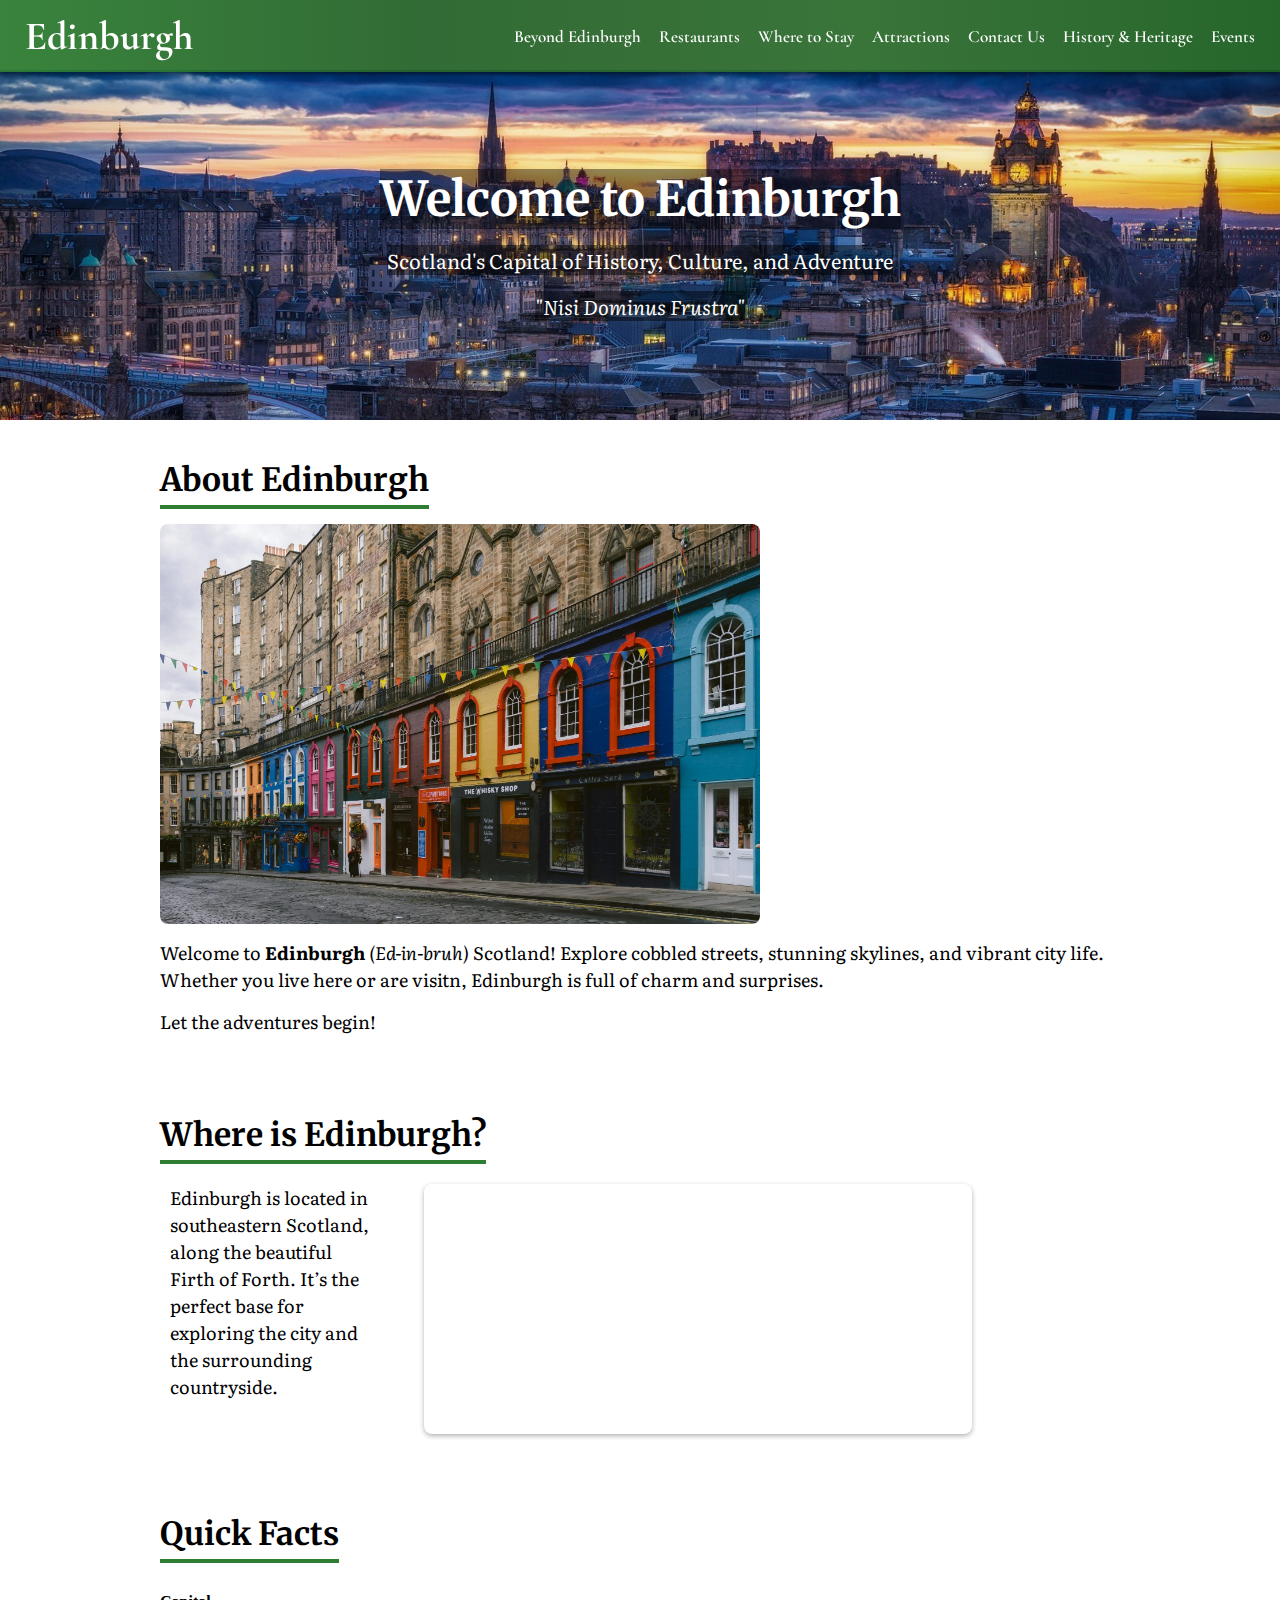
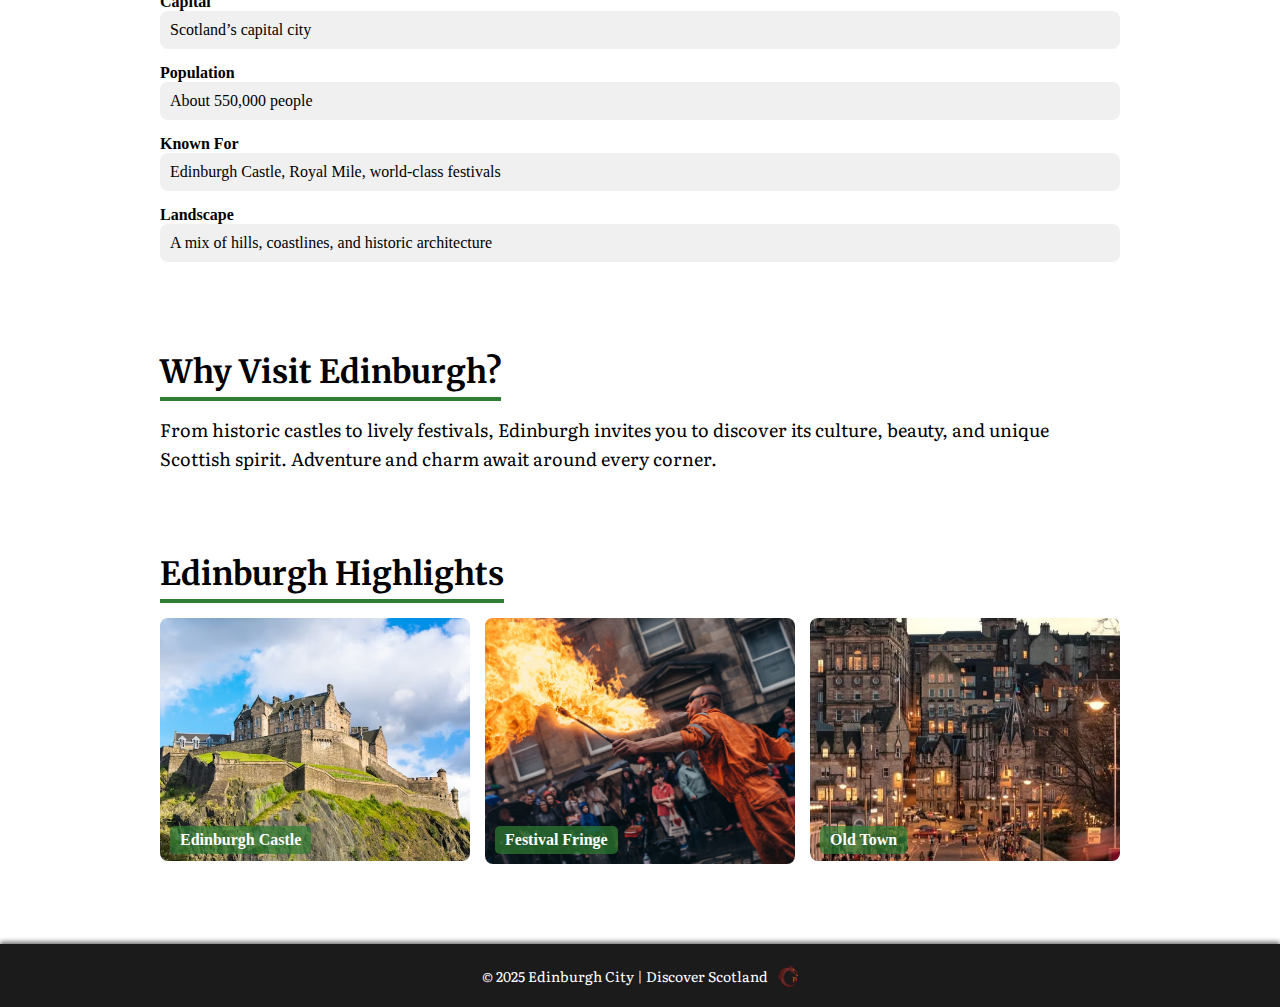
<file: index.html>
<!DOCTYPE html>
<head>
    <title>Home</title>
    <link rel="stylesheet" href="main_style.css">
    <link href="https://fonts.googleapis.com/css2?family=Cormorant+Garamond:wght@400;700&family=Merriweather:wght@400;700&family=Literata:wght@400;700&display=swap" rel="stylesheet">
    <style>
/*Image Section*/
        #Image_Section{
            position: relative;
            width: 100%;
            height: 350px;
            display: flex;
            flex-direction: column;
            justify-content: center;
            align-items: center;
            color: white;
            text-align: center;
        }

        #Image_Section img{
            position: absolute;
            width: 100%;
            height: 100%;
            object-fit: cover;
            z-index: 0;
        }

        #Image_Section h2{
            position: relative;
            z-index: 1;
            margin: 8px 0;
            background-color: rgba(0, 0, 0, 0.404);
        }

        #Image_Section p{
            position: relative;
            z-index: 1;
            margin: 8px 0;
            background-color: rgba(0, 0, 0, 0.45);
        }

        #Image_Section h2{
            font-size: 48px;
            font-weight: bold;
        }

        #Image_Section p{
            font-size: 20px;
        }

/*About Edinburgh*/
        #about_Edinburgh{
            padding: 40px 20px;
            max-width: 1000px;
            margin: 0 auto;
        }

        #about_Edinburgh h2{
            font-size: 32px;
            margin-bottom: 15px;
            padding-bottom: 5px;
            border-bottom: 4px solid #2E7D32;
            display: inline-block;
        }

        #about_Edinburgh p{
            font-size: 18px;
            line-height: 1.5;
            color: black;
            margin-top: 15px;
        }

        .about-img{
            width: 100%;
            max-width: 600px;
            border-radius: 8px;
            display: block;
        }

    /*Location*/
        #Location{
            padding: 40px 20px;
            max-width: 1000px;
            margin: 0 auto;
        }

        #Location h2{
            font-size: 32px;
            margin-bottom: 20px;
            padding-bottom: 5px;
            border-bottom: 4px solid rgb(46, 125, 50);
            display: inline-block;
        }

        .location-container {
            display: flex;
            align-items: flex-start;
            gap: 20px;
            flex-wrap: wrap;
        }

        .location-container p {
            font-size: 18px;
            line-height: 1.5;
            color: black;
            flex: 0 1 300px;
            max-width: 199px;
            margin-left: 10px;
            margin-right: 35px;
        }

        .location-container iframe {
            flex: .5 1 400px;
            width: 100%;
            height: 250px;
            border: 0;
            border-radius: 8px;
            box-shadow: 0 2px 5px rgba(0,0,0,0.3);
        }

/*Facts*/
        #facts{
        padding: 40px 20px;
        max-width: 1000px;
        margin: 0 auto;
        }

        #facts h2{
            font-size: 32px;
            margin-bottom: 15px;
            padding-bottom: 5px;
            border-bottom: 4px solid #2E7D32;
            display: inline-block;
        }

        .facts-list dt{
            font-weight: bold;
            margin-top: 15px;
        }

        .facts-list dd{
            margin-left: 0;
            margin-bottom: 10px;
            background: #f0f0f0;
            padding: 10px;
            border-radius: 8px;
        }

/*Why Visit*/
        #why_visit{
        padding: 40px 20px;
        max-width: 1000px;
        margin: 0 auto;
        }

        #why_visit h2{
            font-size: 32px;
            margin-bottom: 15px;
            padding-bottom: 5px;
            border-bottom: 4px solid #2E7D32;
            display: inline-block;
        }

        #why_visit p{
            font-size: 18px;
            line-height: 1.6;
            color: black;
        }

/*Highlights*/
        #highlights{
        padding: 40px 20px;
        max-width: 1000px;
        margin: 0 auto;
        }

        #highlights h2{
            font-size: 32px;
            margin-bottom: 15px;
            padding-bottom: 5px;
            border-bottom: 4px solid #2E7D32;
            display: inline-block;
        }

        .highlight-container {
            display: flex;
            justify-content: space-between;
            gap: 15px;
        }

        .highlight-container div {
            position: relative;
            flex: 1;
        }

        .highlight-container img {
            width: 100%;
            border-radius: 8px;
            display: block;
        }

        .highlight-container .caption {
            position: absolute;
            bottom: 10px;
            left: 10px;
            background-color: rgba(46, 125, 50, 0.7);
            padding: 5px 10px;
            border-radius: 5px;
            font-weight: bold;
            color: white;
        }

    </style>
    <link rel="icon" type="image/x-icon" href="Images/favicon.png">
</head>

<body>
    <header>
        <div id="Navbar">
            <h1>Edinburgh</h1>
            <div class="links">
                <a href="beyond_edinburgh.html">Beyond Edinburgh</a>
                <a href="restaurants.html">Restaurants</a>
                <a href="where_to_stay.html">Where to Stay</a>
                <a href="attractions.html">Attractions</a>
                <a href="contact.html">Contact Us</a>
                <a href="history-and_heritage.html">History & Heritage</a>
                <a href="events.html">Events</a>
            </div>
        </div>
    </header>

    <main>
        <div id="Image_Section">
            <img src="Images/main.jpg" alt="Edinburgh Castle" height="auto" width="500">
            <h2>Welcome to Edinburgh</h2>
            <p>Scotland's Capital of History, Culture, and Adventure</p>
            <p><i>"Nisi Dominus Frustra"</i></p>
        </div>

        <div id="about_Edinburgh">
            <h2>About Edinburgh</h2>
            <img src="Images/victoria_street.webp" alt="victoria street" class="about-img">
            <p>Welcome to <b>Edinburgh</b> <i>(Ed-in-bruh)</i> Scotland! Explore cobbled streets, stunning skylines, and vibrant city life. Whether you live here or are visitn, Edinburgh is full of charm and surprises.</p>
            <p>Let the adventures begin!</p>
        </div>

        <div id="Location">
            <h2>Where is Edinburgh?</h2>
            <div class="location-container">
                <p>Edinburgh is located in southeastern Scotland, along the beautiful Firth of Forth. It’s the perfect base for exploring the city and the surrounding countryside.</p>
                <iframe src="https://www.google.com/maps/embed?pb=!1m18!1m12!1m3!1d143006.54890160833!2d-3.370143480506763!3d55.941098377892274!2m3!1f0!2f0!3f0!3m2!1i1024!2i768!4f13.1!3m3!1m2!1s0x4887b800a5982623%3A0x64f2147b7ce71727!2sEdinburgh%2C%20UK!5e0!3m2!1sen!2sus!4v1763500130478!5m2!1sen!2sus" allowfullscreen="" loading="lazy" referrerpolicy="no-referrer-when-downgrade"></iframe>
            </div>
        </div>

        <div id="facts">
            <h2>Quick Facts</h2>
            <dl class="facts-list">
            <dt>Capital</dt>
            <dd>Scotland’s capital city</dd>

            <dt>Population</dt>
            <dd>About 550,000 people</dd>

            <dt>Known For</dt>
            <dd>Edinburgh Castle, Royal Mile, world-class festivals</dd>

            <dt>Landscape</dt>
            <dd>A mix of hills, coastlines, and historic architecture</dd>
        </dl>
        </div>

        <div id="why_visit">
            <h2>Why Visit Edinburgh?</h2>
            <p>From historic castles to lively festivals, Edinburgh invites you to discover its culture, beauty, and unique Scottish spirit. Adventure and charm await around every corner.</p>
        </div>

        <div id="highlights">
            <h2>Edinburgh Highlights</h2>
            <div class="highlight-container">
                <div>
                    <a href="attractions.html#Edinburgh_Castle">
                        <img src="Images/test1.avif" alt="Edinburgh Castle">
                    </a>
                    <div class="caption">Edinburgh Castle</div>
                </div>
                <div>
                    <a href="events.html#edinburgh_festival_fringe">
                        <img src="Images/home_fringe.jpg" alt="Festival Fringe">
                    </a>
                    <div class="caption">Festival Fringe</div>
                </div>
                <div>
                    <a href="history-and_heritage.html#old_town">
                        <img src="Images/main_old.jpg" alt="Old Town">
                    </a>
                    <div class="caption">Old Town</div>
                </div>
            </div>
        </div>

    </main>

    <footer>
        <p>&copy; 2025 Edinburgh City | Discover Scotland</p>
        <img src="Images/Logo_Dragon.png" alt="Dragon Logo" height = atuo width=20px>
    </footer>
</body>
</html>
</file>
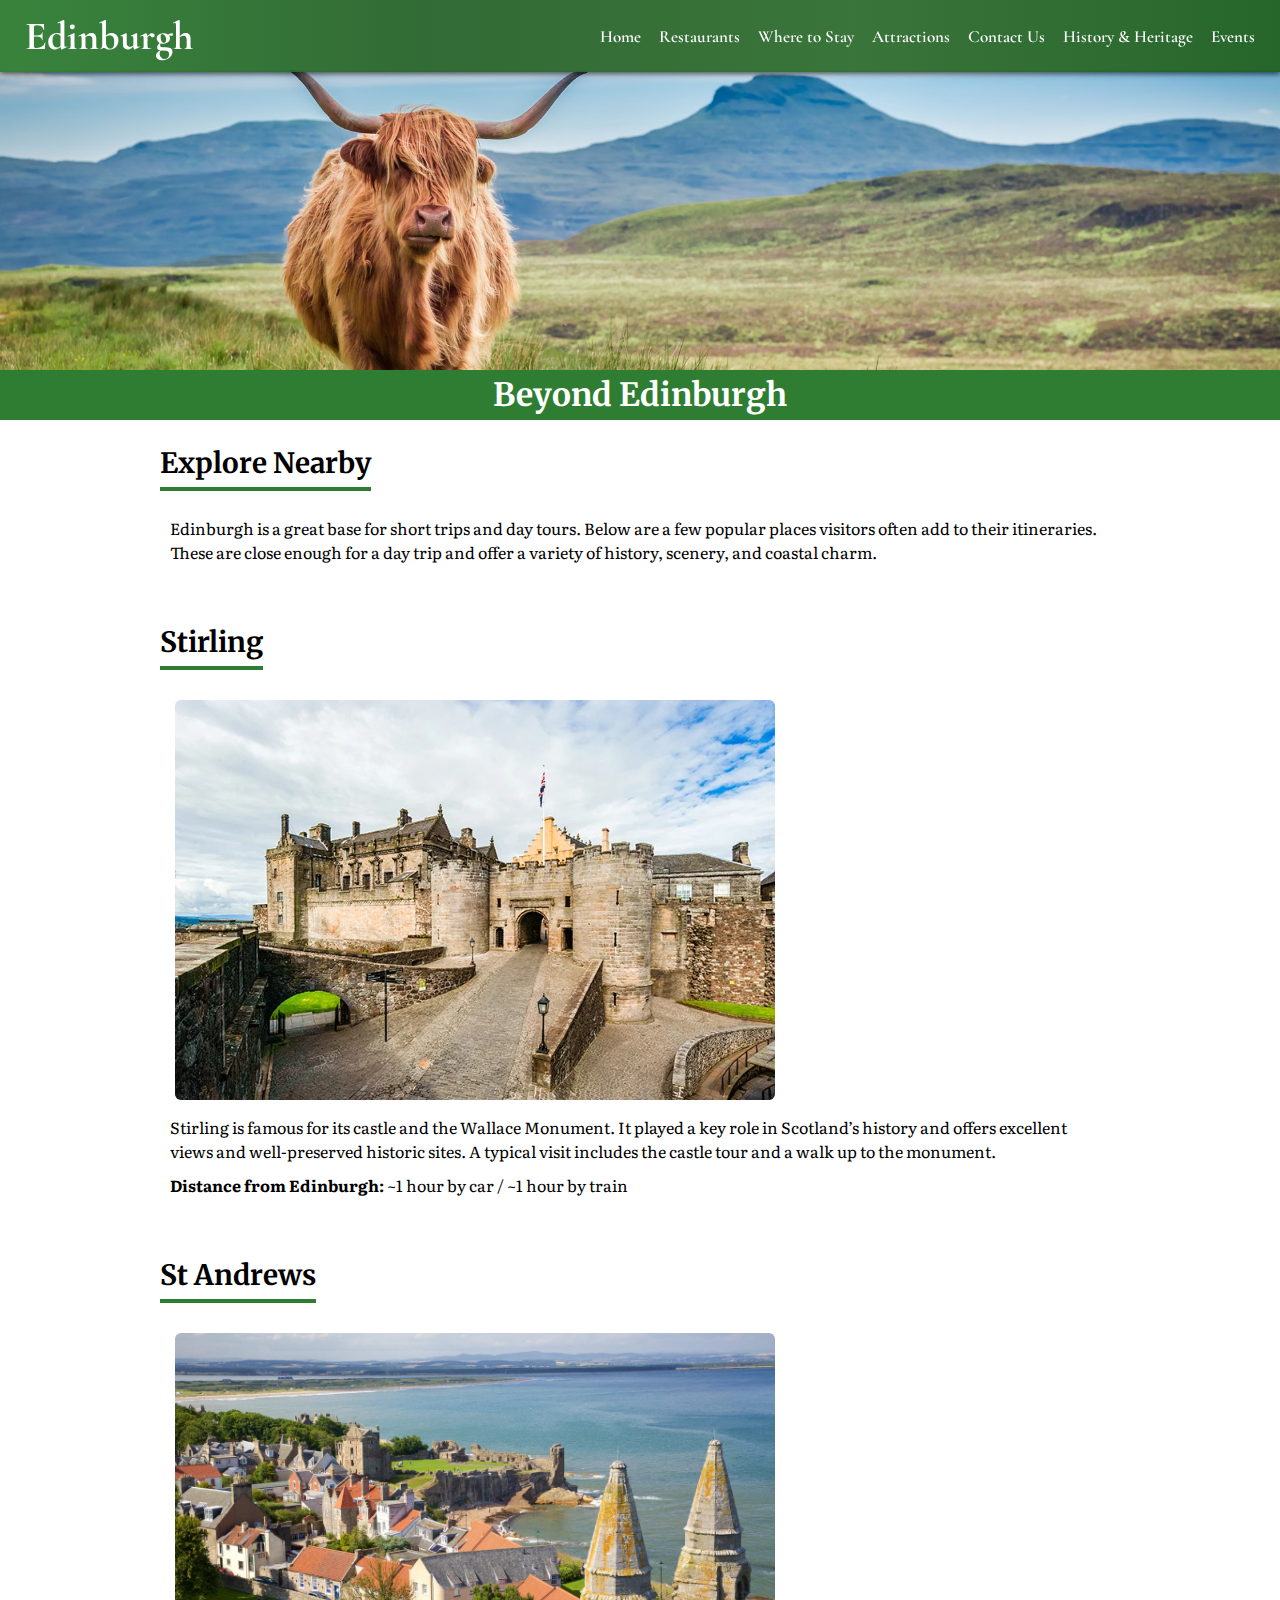
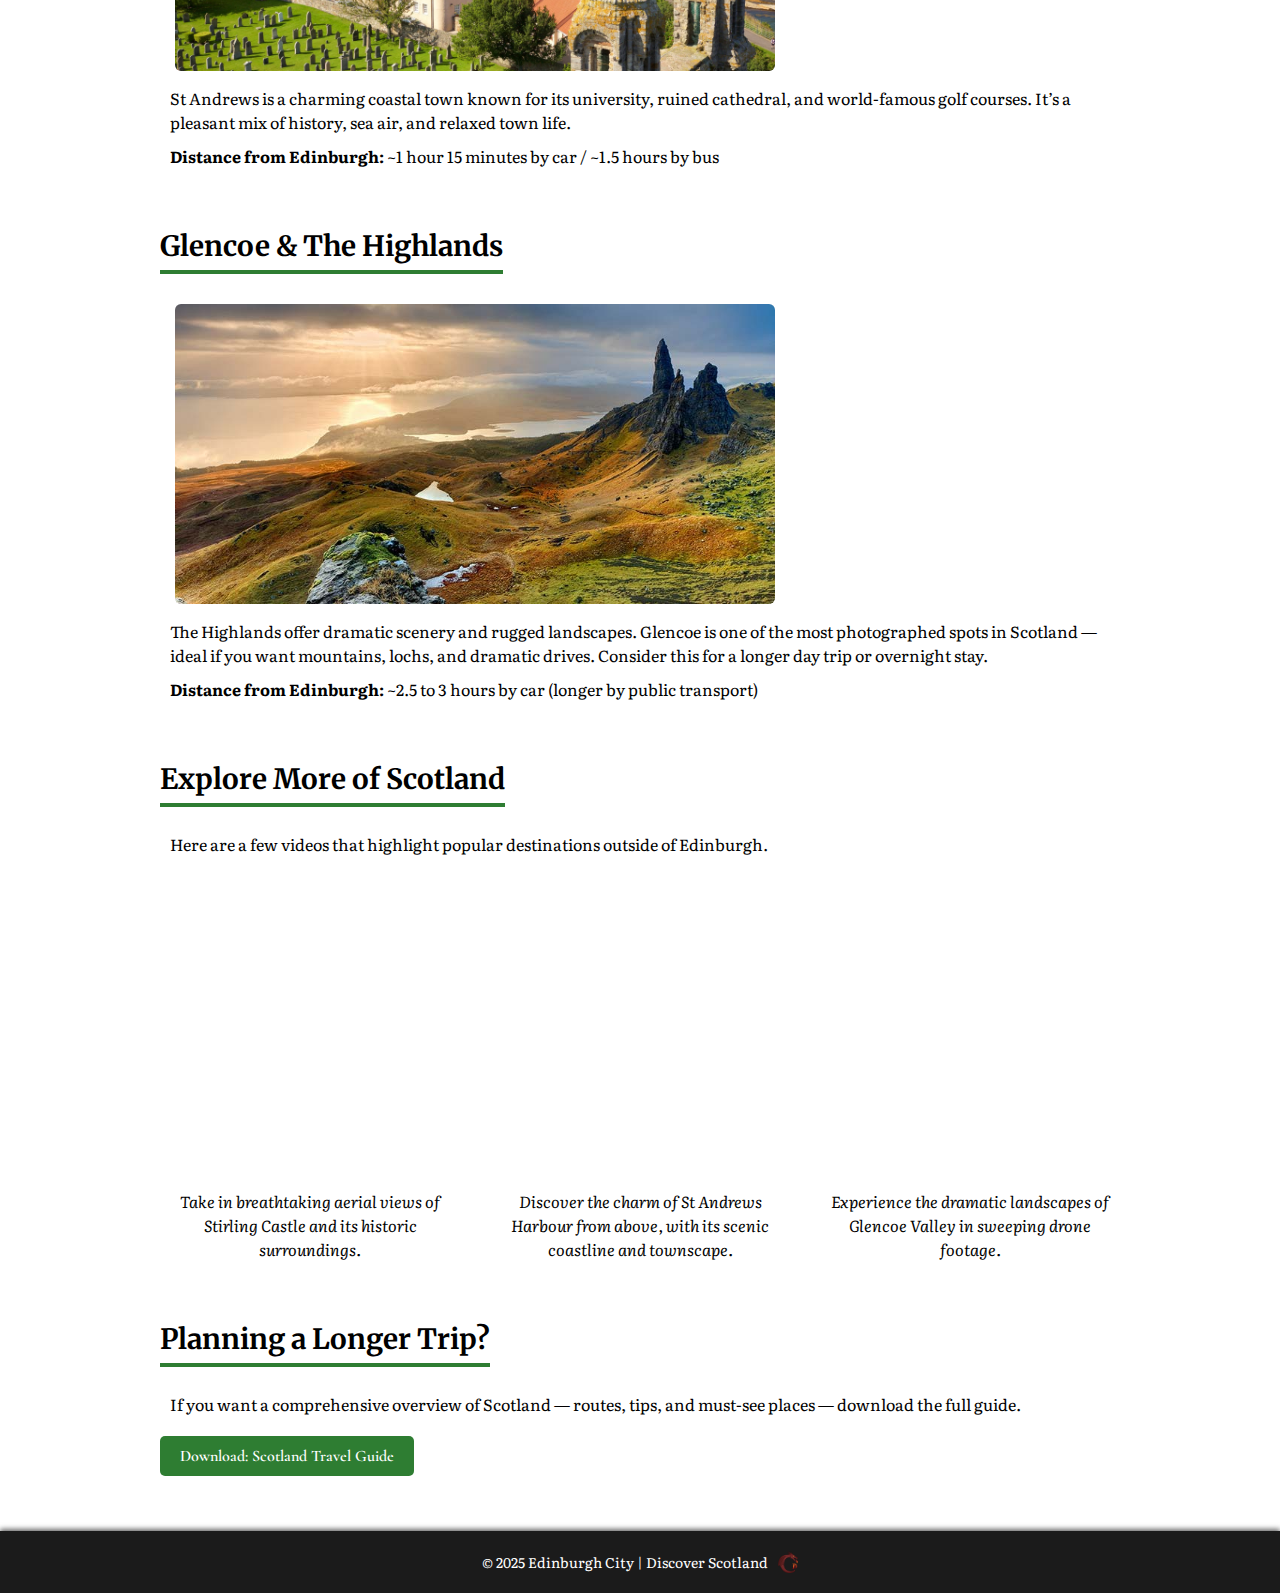
<file: beyond_edinburgh.html>
<!DOCTYPE html>
<head>
    <title>Beyond Edinburgh</title>
    <link rel="stylesheet" href="main_style.css">
    <link href="https://fonts.googleapis.com/css2?family=Cormorant+Garamond:wght@400;700&family=Merriweather:wght@400;700&family=Literata:wght@400;700&display=swap" rel="stylesheet">
    <style>
        /*Each Section*/
        #intro, #stirling, #st_andrews, #highlands, #videos_section, #download{
            padding: 25px 20px;
            max-width: 1000px;
            margin: 0 auto;
        }

        /*Section Headers*/
        #intro h2, #stirling h2, #st_andrews h2, #highlands h2, #videos_section h2, #download h2{
            font-size: 28px;
            margin-bottom: 15px;
            padding-bottom: 6px;
            border-bottom: 4px solid #2E7D32;
            display: inline-block;
        }

        /*Writing*/
        #intro p, #stirling p, #st_andrews p, #highlands p, #videos_section p, #download p {
            margin: 10px;
            line-height: 1.5;
        }

        /*Images*/
        #stirling img, #st_andrews img, #highlands img {
            width: 100%;
            max-width: 600px;
            height: auto;
            display: block;
            margin: 15px;
            border-radius: 6px;
        }

        /*Videos*/
        #video_1, #video_2, #video_3 {
            display: flex;
            flex-direction: column;
            align-items: center;
            flex: 0 0 300px;
        }

        #video_1 iframe, #video_2 iframe, #video_3 iframe {
            width: 100%;
            height: 315px;
        }

        #video_1 p, #video_2 p, #video_3 p {
            text-align: center;
            margin-top: 8px;
        }
        #videos_section {
            max-width: 1000px;
            margin: 0 auto;
            padding: 25px 20px;
        }

        .videos_container {
            display: flex;
            flex-wrap: wrap;
            justify-content: center;
            gap: 30px;
        }

        /*PDF Download*/
        #download p{
            margin-bottom: 30px;
        }

        #download a{
            background-color: #2E7D32;
            color: white;
            text-decoration: none;
            padding: 10px 20px;
            border-radius: 5px;
        }

        #download a:hover {
            background-color: #1B5E20;
        }
    </style>
    <link rel="icon" type="image/x-icon" href="Images/favicon.png">
</head>

<body>
    <header>
        <div id="Navbar">
            <h1>Edinburgh</h1>
            <div class="links">
                <a href="index.html">Home</a>
                <a href="restaurants.html">Restaurants</a>
                <a href="where_to_stay.html">Where to Stay</a>
                <a href="attractions.html">Attractions</a>
                <a href="contact.html">Contact Us</a>
                <a href="history-and_heritage.html">History & Heritage</a>
                <a href="events.html">Events</a>
            </div>
        </div>
    </header>

    <main>
        <div class="top-image">
            <img src="Images/beyond_edinburgh_pic.jpg" alt="beyond edinburgh">
            <div class="top-bar">
                <h2>Beyond Edinburgh</h2>
            </div>
        </div>

        <div id="intro">
            <h2>Explore Nearby</h2>
            <p>Edinburgh is a great base for short trips and day tours. Below are a few popular places visitors often add to their itineraries. These are close enough for a day trip and offer a variety of history, scenery, and coastal charm.</p>
        </div>

        <div id="stirling">
            <h2>Stirling</h2>
            <img src="Images/stirling_castle.webp" alt="stirling castle" heigh="200px" width="auto">
            <p>Stirling is famous for its castle and the Wallace Monument. It played a key role in Scotland’s history and offers excellent views and well-preserved historic sites. A typical visit includes the castle tour and a walk up to the monument.</p>
            <p><b>Distance from Edinburgh:</b> ~1 hour by car / ~1 hour by train</p>
        </div>

        <div id="st_andrews">
            <h2>St Andrews</h2>
            <img src="Images/st_andrews.webp" alt="st andrews coastline" heigh="200px" width="auto">
            <p>St Andrews is a charming coastal town known for its university, ruined cathedral, and world-famous golf courses. It’s a pleasant mix of history, sea air, and relaxed town life.</p>
            <p><b>Distance from Edinburgh:</b> ~1 hour 15 minutes by car / ~1.5 hours by bus</p>
        </div>

        <div id="highlands">
            <h2>Glencoe & The Highlands</h2>
            <img src="Images/highlands.jpg" alt="glencoe" heigh="200px" width="auto">
            <p>The Highlands offer dramatic scenery and rugged landscapes. Glencoe is one of the most photographed spots in Scotland — ideal if you want mountains, lochs, and dramatic drives. Consider this for a longer day trip or overnight stay.</p>
            <p><b>Distance from Edinburgh:</b> ~2.5 to 3 hours by car (longer by public transport)</p>
        </div>

        <div id="videos_section">
            <h2>Explore More of Scotland</h2>
            <p>Here are a few videos that highlight popular destinations outside of Edinburgh.</p>

            <div class="videos_container">
                <div id="video_1">
                    <iframe src="https://www.youtube.com/embed/iLeXx7vBTOQ?si=qiZlo7VdABuOJwxm" title="YouTube video player" frameborder="0" allowfullscreen></iframe>
                    <p><i>Take in breathtaking aerial views of Stirling Castle and its historic surroundings.</i></p>
                </div>

                <div id="video_2">
                    <iframe src="https://www.youtube.com/embed/FVlK1I3iJ4w?si=B04JqptNX9VaI2Zy" title="YouTube video player" frameborder="0" allowfullscreen></iframe>
                    <p><i>Discover the charm of St Andrews Harbour from above, with its scenic coastline and townscape.</i></p>
                </div>

                <div id="video_3">
                    <iframe src="https://www.youtube.com/embed/WbPtZ918enQ?si=bfq5ZKVuf9lY5jQp" title="YouTube video player" frameborder="0" allowfullscreen></iframe>
                    <p><i>Experience the dramatic landscapes of Glencoe Valley in sweeping drone footage.</i></p>
                </div>
            </div>
        </div>

        <div id="download">
            <h2>Planning a Longer Trip?</h2>
            <p>If you want a comprehensive overview of Scotland — routes, tips, and must-see places — download the full guide.</p>
            <a href="Images/scotland_guide.pdf" target="'_blank">Download: Scotland Travel Guide</a>
        </div>
    </main>

    <footer>
        <p>&copy; 2025 Edinburgh City | Discover Scotland</p>
        <img src="Images/Logo_Dragon.png" alt="Dragon Logo" height = atuo width=20px>
    </footer>
</body>
</html>
</file>
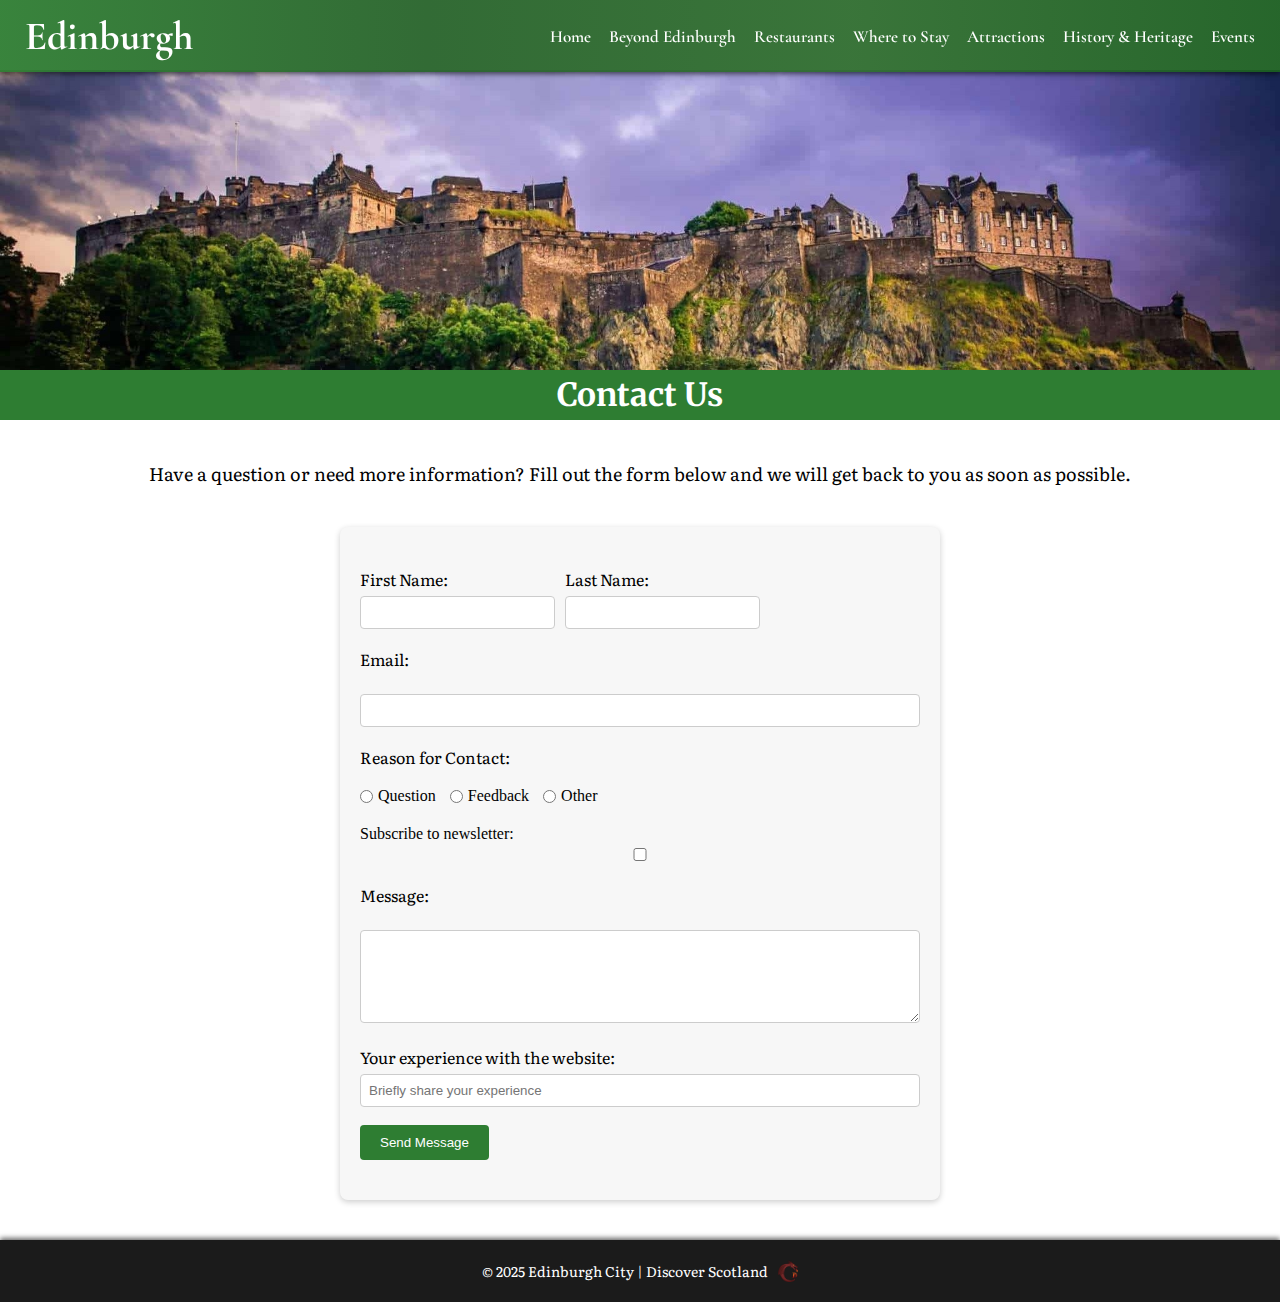
<file: contact.html>
<!DOCTYPE html>
<head>
    <title>Contact Us</title>
    <link rel="stylesheet" href="main_style.css">
    <link href="https://fonts.googleapis.com/css2?family=Cormorant+Garamond:wght@400;700&family=Merriweather:wght@400;700&family=Literata:wght@400;700&display=swap" rel="stylesheet">
    <style>
    #contact_intro{
        padding: 40px 20px;
        text-align: center;
        font-size: 18px;
    }

    #contact_form_section{
        padding: 40px 20px;
        max-width: 600px;
        margin: 0 auto;
        background-color: rgb(247, 247, 247);
        border-radius: 8px;
        box-shadow: 0 2px 6px rgba(0,0,0,0.2);
    }

    #contact_form_section input{
        width: 100%;
        padding: 8px;
        margin-top: 5px;
        border: 1px solid rgb(204, 204, 204);
        border-radius: 4px;
        box-sizing: border-box;
    }

    #contact_form_section textarea{
        width: 100%;
        padding: 8px;
        margin-top: 5px;
        border: 1px solid rgb(204, 204, 204);
        border-radius: 4px;
        box-sizing: border-box;
    }

    #contact_form_section button{
        background-color: rgb(46, 125, 50);
        color: white;
        padding: 10px 20px;
        border: none;
        border-radius: 4px;
    }

    #contact_form_section button:hover{
        background-color: rgb(39, 99, 42);
    }

    .name-fields{
        display: flex;
        gap: 10px;
    }

    .name-fields input{
        flex: 1;
    }

    #contact_form_section .experience{
        width: 100%;
        padding: 8px;
        margin-top: 5px;
        border: 1px solid rgb(204, 204, 204);
        border-radius: 4px;
        box-sizing: border-box;
    }

    #contact_form_section label.radio-label{
        display: inline-flex;
        align-items: center;
        gap: 5px;
        cursor: pointer;
        margin-right: 10px;
    }

    #contact_form_section input[type="radio"]{
        width: auto;
        margin: 0;
    }
    </style>
    <link rel="icon" type="image/x-icon" href="Images/favicon.png">
</head>

<body>
    <header>
        <div id="Navbar">
            <h1>Edinburgh</h1>
            <div class="links">
                <a href="index.html">Home</a>
                <a href="beyond_edinburgh.html">Beyond Edinburgh</a>
                <a href="restaurants.html">Restaurants</a>
                <a href="where_to_stay.html">Where to Stay</a>
                <a href="attractions.html">Attractions</a>
                <a href="history-and_heritage.html">History & Heritage</a>
                <a href="events.html">Events</a>
            </div>
        </div>
    </header>

    <main>
        <div class="top-image">
            <img src="Images/contact_top.jpg" alt="edinburgh castle">
            <div class="top-bar">
                <h2>Contact Us</h2>
            </div>
        </div>

        <div id="contact_intro">
            <p>Have a question or need more information? Fill out the form below and we will get back to you as soon as possible.</p>
        </div>

        <div id="contact_form_section">
            <form>
                <div class="name-fields">
                    <label>
                        <p>First Name:</p>
                        <input type="text" name="first_name" required>
                    </label>

                    <label>
                        <p>Last Name:</p>
                        <input type="text" name="last_name" required>
                    </label>
                </div><br>

                <label>
                    <p>Email:</p><br>
                    <input type="email" name="email" required>
                </label><br><br>

                <label>
                    <p>Reason for Contact:</p><br>
                    <label class="radio-label">
                        <input type="radio" name="reason" value="question"> Question
                    </label>
                    <label class="radio-label">
                        <input type="radio" name="reason" value="feedback"> Feedback
                    </label>
                    <label class="radio-label">
                        <input type="radio" name="reason" value="other"> Other
                    </label>
                </label><br><br>

                <label>
                    Subscribe to newsletter:
                    <input type="checkbox" name="subscribe">
                </label><br><br>

                <label>
                    <p>Message:</p><br>
                    <textarea name="message" rows="5" required></textarea>
                </label><br><br>

                <label>
                    <p>Your experience with the website:</p>
                    <input type="text" name="experience" class="experience" placeholder="Briefly share your experience">
                </label><br><br>

                <button type="submit">Send Message</button>
            </form>
        </div>
    </main>

    <footer>
        <p>&copy; 2025 Edinburgh City | Discover Scotland</p>
        <img src="Images/Logo_Dragon.png" alt="Dragon Logo" height="auto" width="20px">
    </footer>
</body>
</html>
</file>
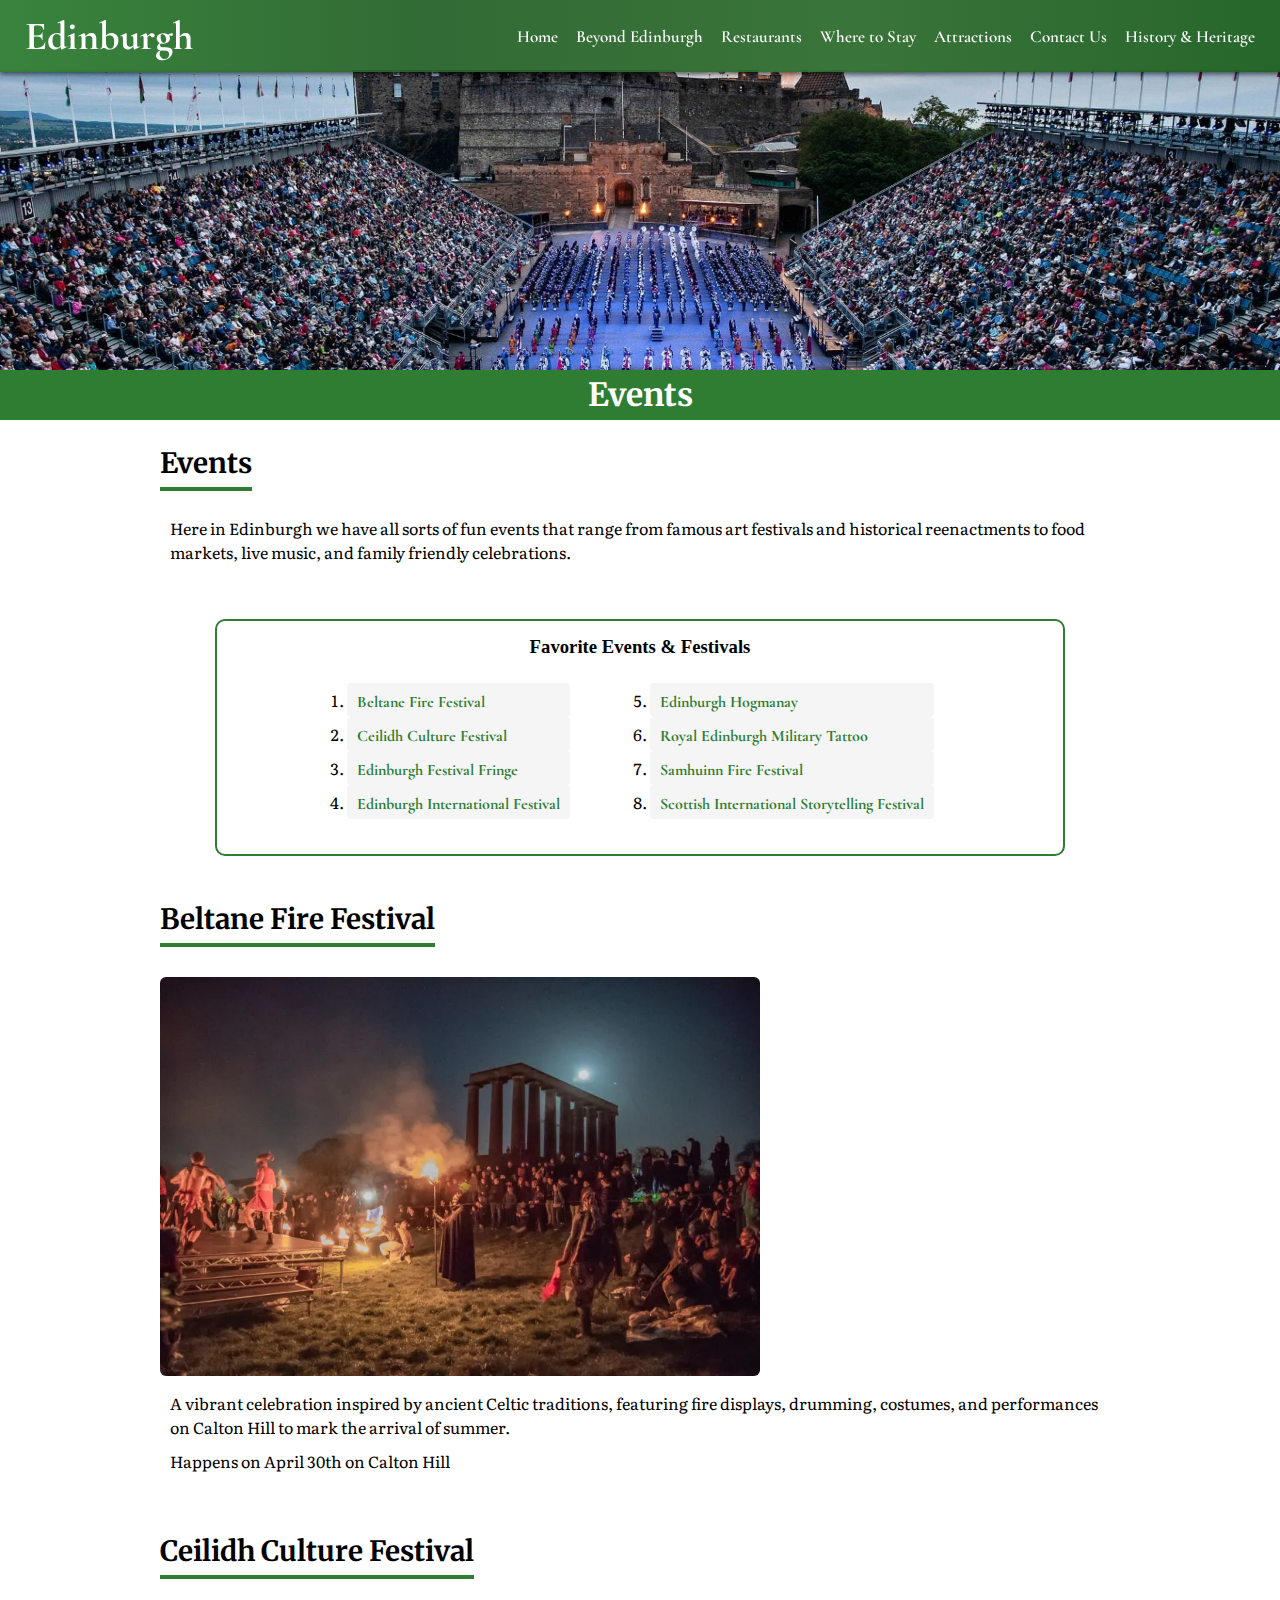
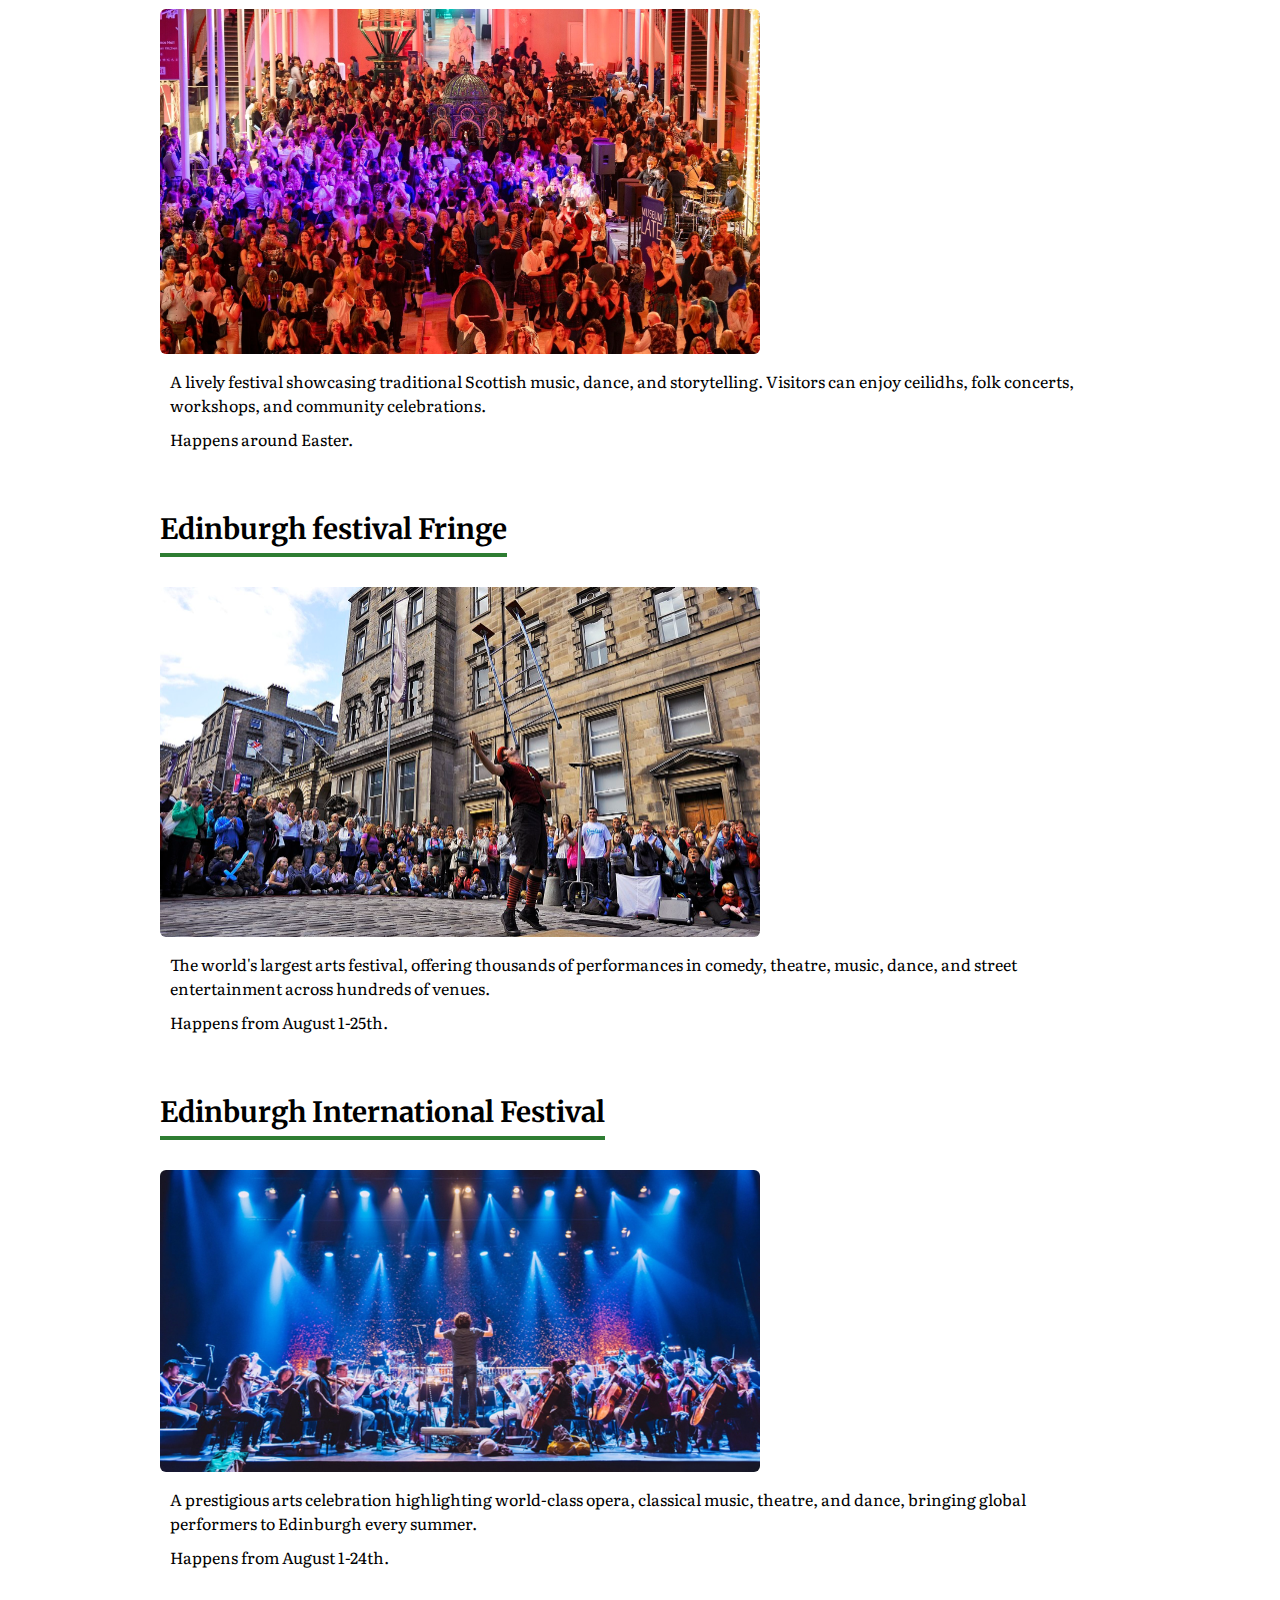
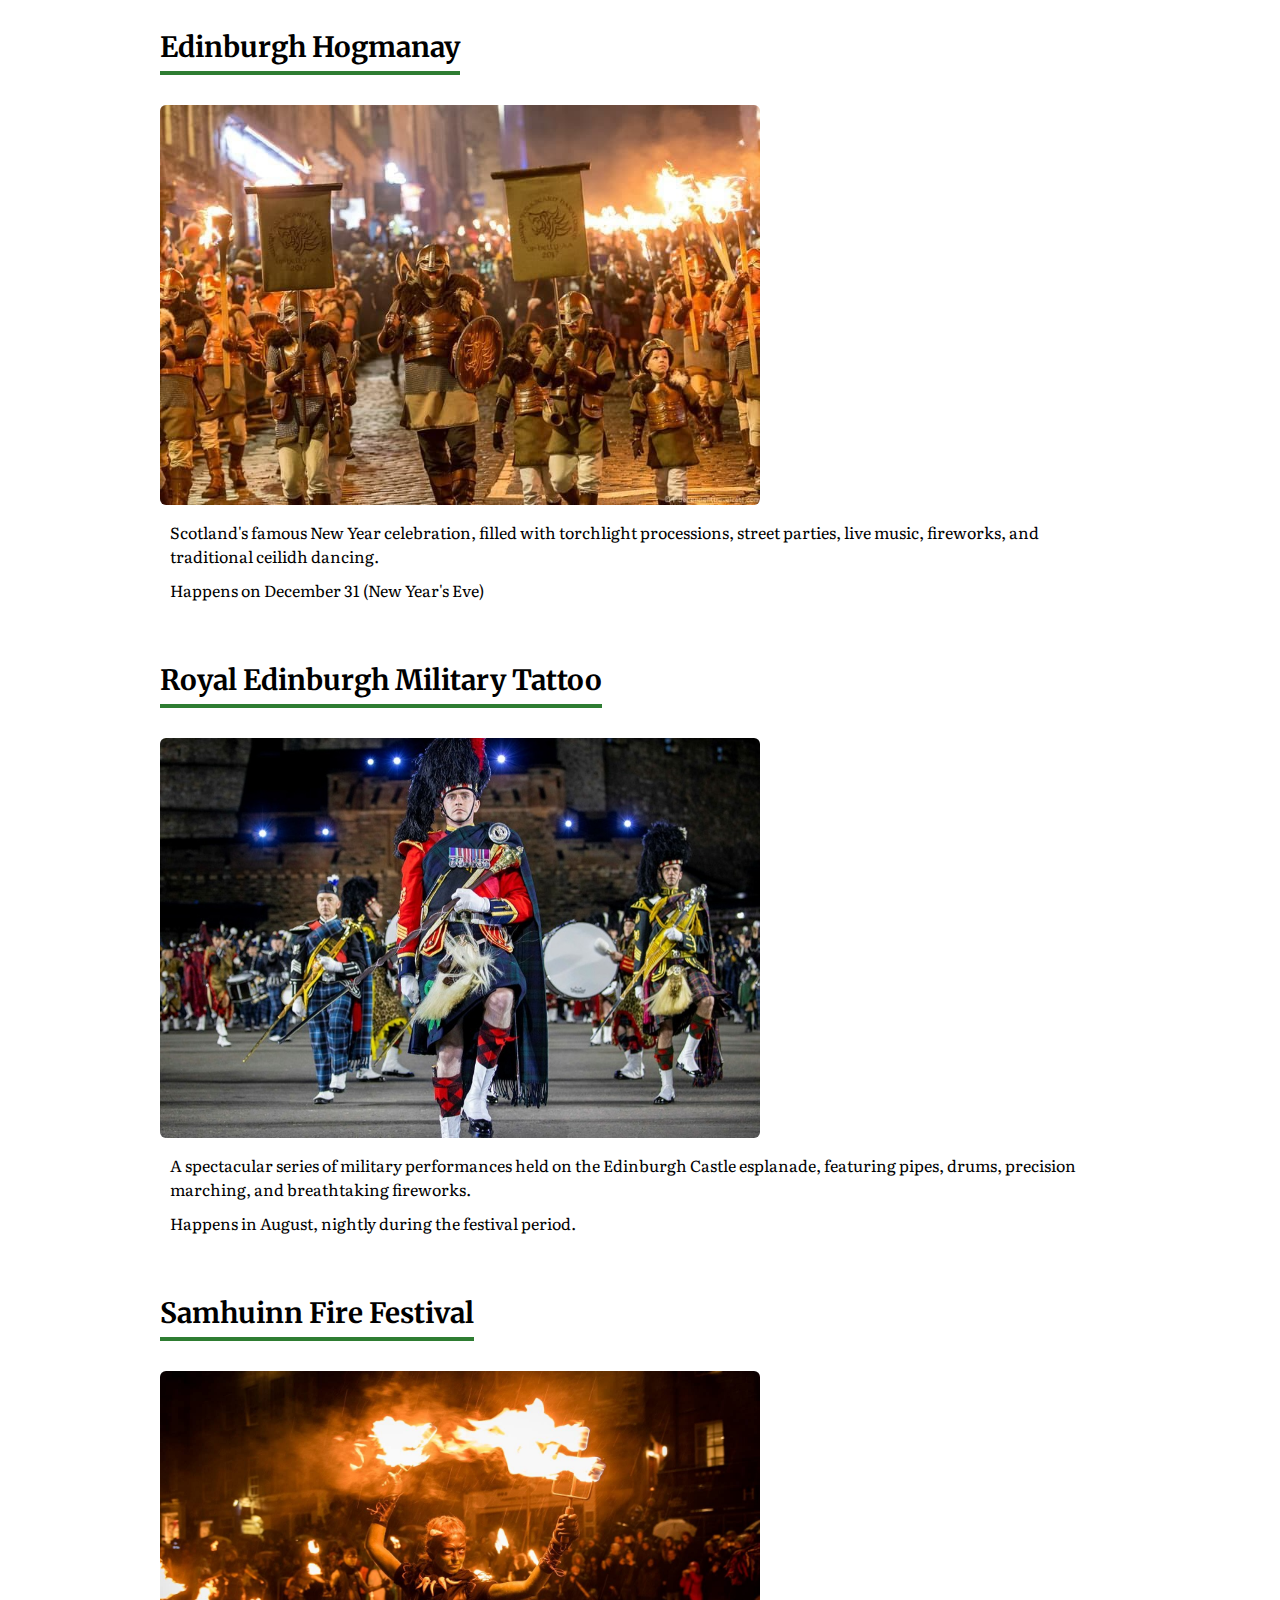
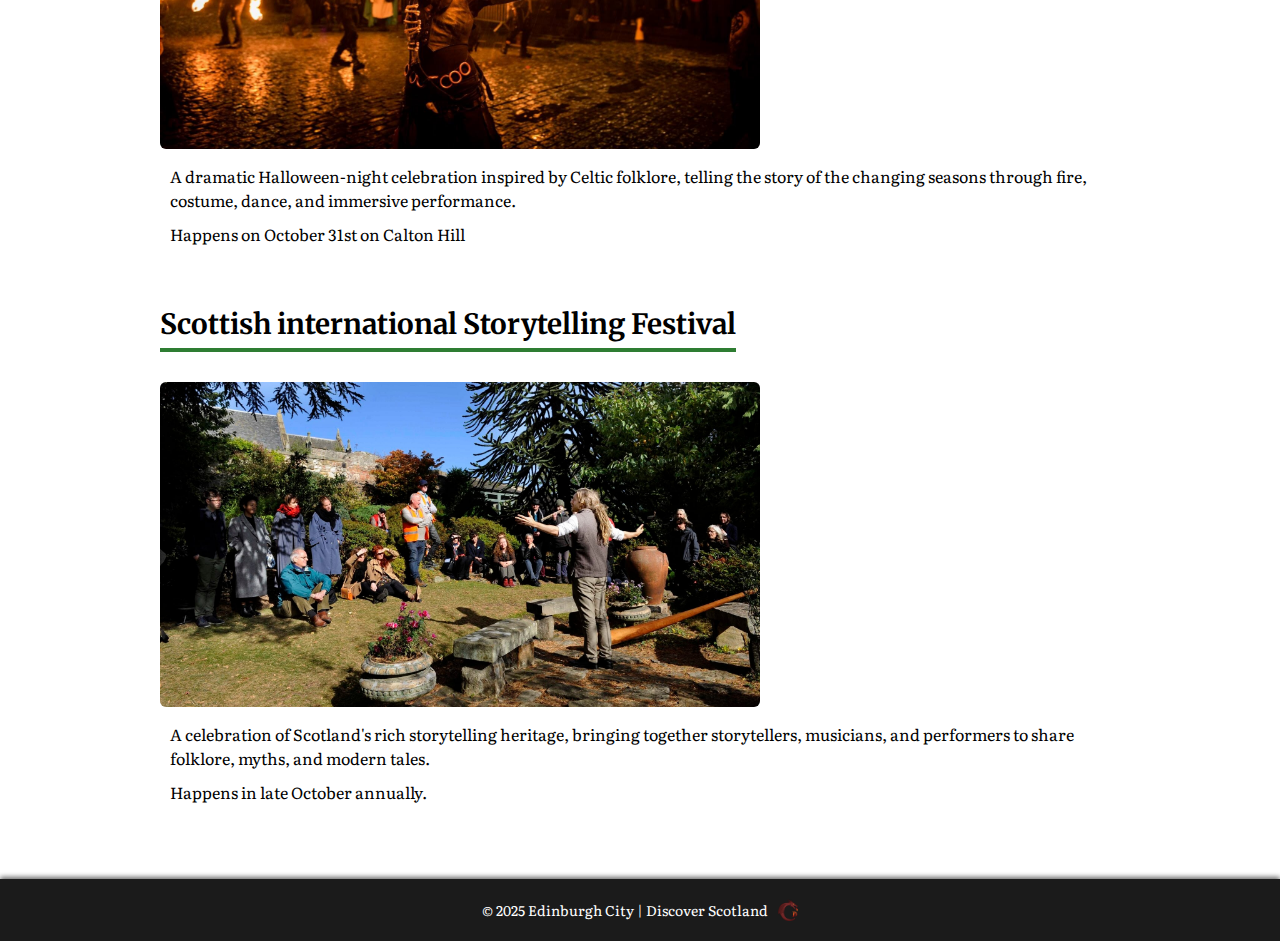
<file: events.html>
<!DOCTYPE html>
<head>
    <title>Events</title>
    <link rel="stylesheet" href="main_style.css">
    <link href="https://fonts.googleapis.com/css2?family=Cormorant+Garamond:wght@400;700&family=Merriweather:wght@400;700&family=Literata:wght@400;700&display=swap" rel="stylesheet">
    <style>

    /*Top Event Box*/
        #events-box {
            max-width: 850px;
            margin: 20px auto;
            border: 2px solid #2E7D32;
            padding: 15px 20px;
            border-radius: 10px;
        }

        #events-box h3 {
            text-align: center;
            margin-bottom: 5px;
        }

        #events-box ol {
            padding: 20px;
        }

        .events-flex{
            display: flex;
            gap: 40px;
            justify-content:center;
        }

        #events-box li {
            padding: 5px 10px;
            background-color: #f5f5f5;
            border-radius: 4px;
            transition: background-color 0.3s ease;
        }

        #events-box li:hover {
            background-color: #dcedc8;
        }

        #events-box a {
            text-decoration: none;
            color: #2E7D32;
            font-weight: bold;
        }

        /*Each section*/
        #Intro, #beltane_fire_festival, #ceilidh_culture_festival, 
        #edinburgh_festival_fringe, #edinburgh_international_festival,
        #edinburgh_hogmanay, #royal_edinburgh_military_tattoo,
        #samhuinn_fire_festival, #scottish_international_storytelling_festival{
            padding: 25px 20px;
            max-width: 1000px;
            margin: 0 auto;
        }

        /*Section Headers*/
        #Intro h2, #beltane_fire_festival h2, #ceilidh_culture_festival h2, 
        #edinburgh_festival_fringe h2, #edinburgh_international_festival h2,
        #edinburgh_hogmanay h2, #royal_edinburgh_military_tattoo h2,
        #samhuinn_fire_festival h2, #scottish_international_storytelling_festival h2{
            font-size: 28px;
            margin-bottom: 15px;
            padding-bottom: 6px;
            border-bottom: 4px solid #2E7D32;
            display: inline-block;
        }

        /*Text*/
        #Intro p, #beltane_fire_festival p, #ceilidh_culture_festival p, 
        #edinburgh_festival_fringe p, #edinburgh_international_festival p,
        #edinburgh_hogmanay p, #royal_edinburgh_military_tattoo p,
        #samhuinn_fire_festival p, #scottish_international_storytelling_festival p {
            margin: 10px;
            line-height: 1.5;
        }

        /*Images*/
        #beltane_fire_festival img, #ceilidh_culture_festival img, 
        #edinburgh_festival_fringe img, #edinburgh_international_festival img,
        #edinburgh_hogmanay img, #royal_edinburgh_military_tattoo img,
        #samhuinn_fire_festival img, #scottish_international_storytelling_festival img{
            width: 100%;
            max-width: 600px;
            height: auto;
            display: block;
            margin: 15px 0;
            border-radius: 6px;
        }

    </style>
    <link rel="icon" type="image/x-icon" href="Images/favicon.png">
</head>

<body>
    <header>
        <div id="Navbar">
            <h1>Edinburgh</h1>
            <div class="links">
                <a href="index.html">Home</a>
                <a href="beyond_edinburgh.html">Beyond Edinburgh</a>
                <a href="restaurants.html">Restaurants</a>
                <a href="where_to_stay.html">Where to Stay</a>
                <a href="attractions.html">Attractions</a>
                <a href="contact.html">Contact Us</a>
                <a href="history-and_heritage.html">History & Heritage</a>
            </div>
        </div>
    </header>

<!--Possible place for video. Like video of festival/event-->
    <main>
        <div class="top-image">
            <img src="Images/festivals-pic.jpg" alt="events picture">
            <div class="top-bar">
                <h2>Events</h2>
            </div>
        </div>

        <div id="Intro">
            <h2>Events</h2>
            <p>Here in Edinburgh we have all sorts of fun events that range from famous art festivals and historical reenactments to food markets, live music, and family friendly celebrations.</p>
        </div>

        <div id="events-box">
            <h3>Favorite Events & Festivals</h3>

            <div class="events-flex">
                <ol>
                    <li><a href="#beltane_fire_festival">Beltane Fire Festival</a></li>
                    <li><a href="#ceilidh_culture_festival">Ceilidh Culture Festival</a></li>
                    <li><a href="#edinburgh_festival_fringe">Edinburgh Festival Fringe</a></li>
                    <li><a href="#edinburgh_international_festival">Edinburgh International Festival</a></li>
                </ol>

                <ol start="5">
                    <li><a href="#edinburgh_hogmanay">Edinburgh Hogmanay</a></li>
                    <li><a href="#royal_edinburgh_military_tattoo">Royal Edinburgh Military Tattoo</a></li>
                    <li><a href="#samhuinn_fire_festival">Samhuinn Fire Festival</a></li>
                    <li><a href="#scottish_international_storytelling_festival">Scottish International Storytelling Festival</a></li>
                </ol>
            </div>
        </div>

        <div id="beltane_fire_festival">
            <h2>Beltane Fire Festival</h2>
            <img src="Images/belton fire festival.webp" alt="beltan fire festival">
            <p>A vibrant celebration inspired by ancient Celtic traditions, featuring fire displays, drumming, costumes, and performances on Calton Hill to mark the arrival of summer.</p>
            <p>Happens on April 30th on Calton Hill</p>

        </div>

        <div id="ceilidh_culture_festival">
            <h2>Ceilidh Culture Festival</h2>
            <img src="Images/ceilidh_festival.jpg" alt="ceilidh culture festival">
            <p>A lively festival showcasing traditional Scottish music, dance, and storytelling. Visitors can enjoy ceilidhs, folk concerts, workshops, and community celebrations.</p>
            <p>Happens around Easter.</p>

        </div>

        <div id="edinburgh_festival_fringe">
            <h2>Edinburgh festival Fringe</h2>
            <img src="Images/festival_fringe.jpg" alt="edinburgh festival fringe">
            <p>The world's largest arts festival, offering thousands of performances in comedy, theatre, music, dance, and street entertainment across hundreds of venues.</p>
            <p>Happens from August 1-25th.</p>

        </div>

        <div id="edinburgh_international_festival">
            <h2>Edinburgh International Festival</h2>
            <img src="Images/international_festival.jpg" alt="edinburgh international festival">
            <p>A prestigious arts celebration highlighting world-class opera, classical music, theatre, and dance, bringing global performers to Edinburgh every summer.</p>
            <p>Happens from August 1-24th.</p>

        </div>

        <div id="edinburgh_hogmanay">
            <h2>Edinburgh Hogmanay</h2>
            <img src="Images/hogmanay.jpg" alt="edinburgh hogmanay">
            <p>Scotland's famous New Year celebration, filled with torchlight processions, street parties, live music, fireworks, and traditional ceilidh dancing.</p>
            <p>Happens on December 31 (New Year's Eve)</p>
        </div>

        <div id="royal_edinburgh_military_tattoo">
            <h2>Royal Edinburgh Military Tattoo</h2>
            <img src="Images/military_tattoo.jpg" alt="edinburgh military tattoo">
            <p>A spectacular series of military performances held on the Edinburgh Castle esplanade, featuring pipes, drums, precision marching, and breathtaking fireworks.</p>
            <p>Happens in August, nightly during the festival period.</p>

        </div>

        <div id="samhuinn_fire_festival">
            <h2>Samhuinn Fire Festival</h2>
            <img src="Images/samhinn_fire_festival.jpg" alt="samhuinn fire festival">
            <p>A dramatic Halloween-night celebration inspired by Celtic folklore, telling the story of the changing seasons through fire, costume, dance, and immersive performance.</p>
            <p>Happens on October 31st on Calton Hill</p>

        </div>

        <div id="scottish_international_storytelling_festival">
            <h2>Scottish international Storytelling Festival</h2>
            <img src="Images/storytelling.jpg" alt="scottish international storytelling festival">
            <p>A celebration of Scotland's rich storytelling heritage, bringing together storytellers, musicians, and performers to share folklore, myths, and modern tales.</p>
            <p>Happens in late October annually.</p>
        </div>

    </main>

    <footer>
        <p>&copy; 2025 Edinburgh City | Discover Scotland</p>
        <img src="Images/Logo_Dragon.png" alt="Dragon Logo" height = atuo width=20px>
    </footer>
</body>
</html>
</file>
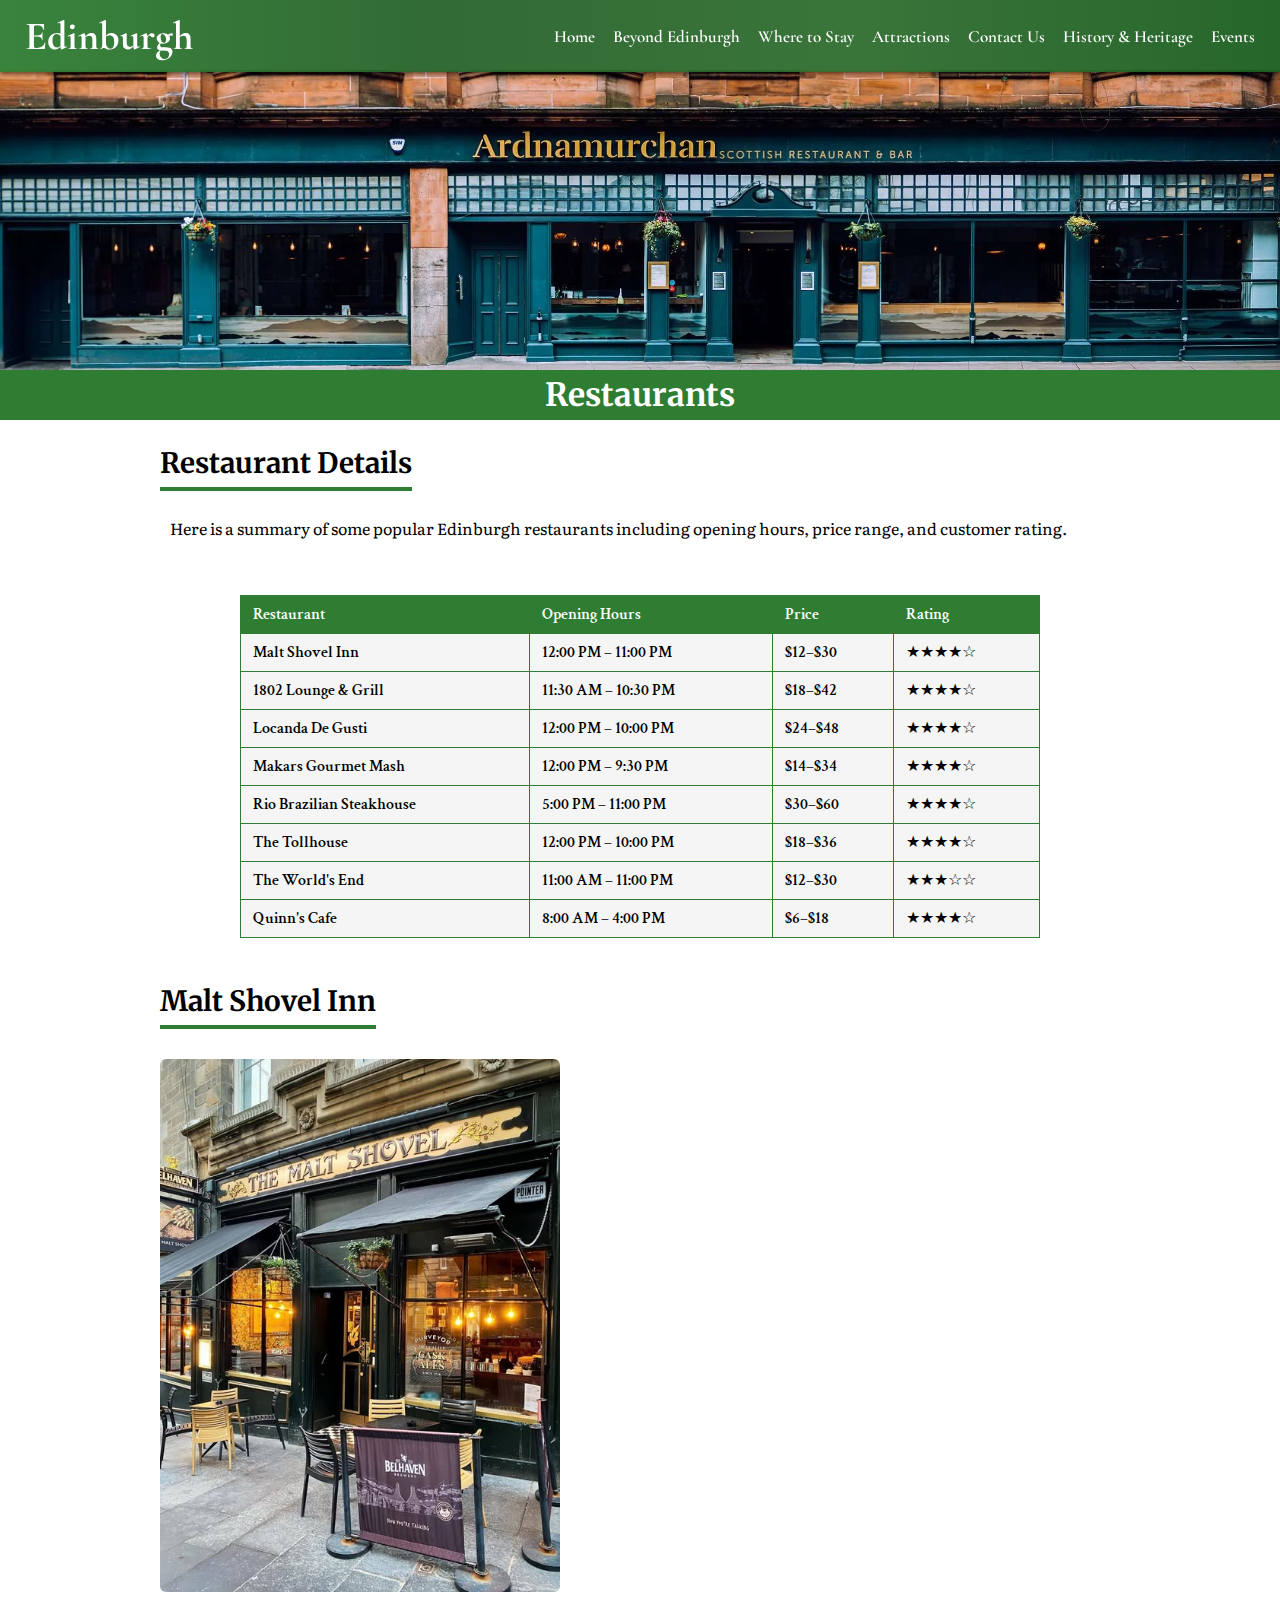
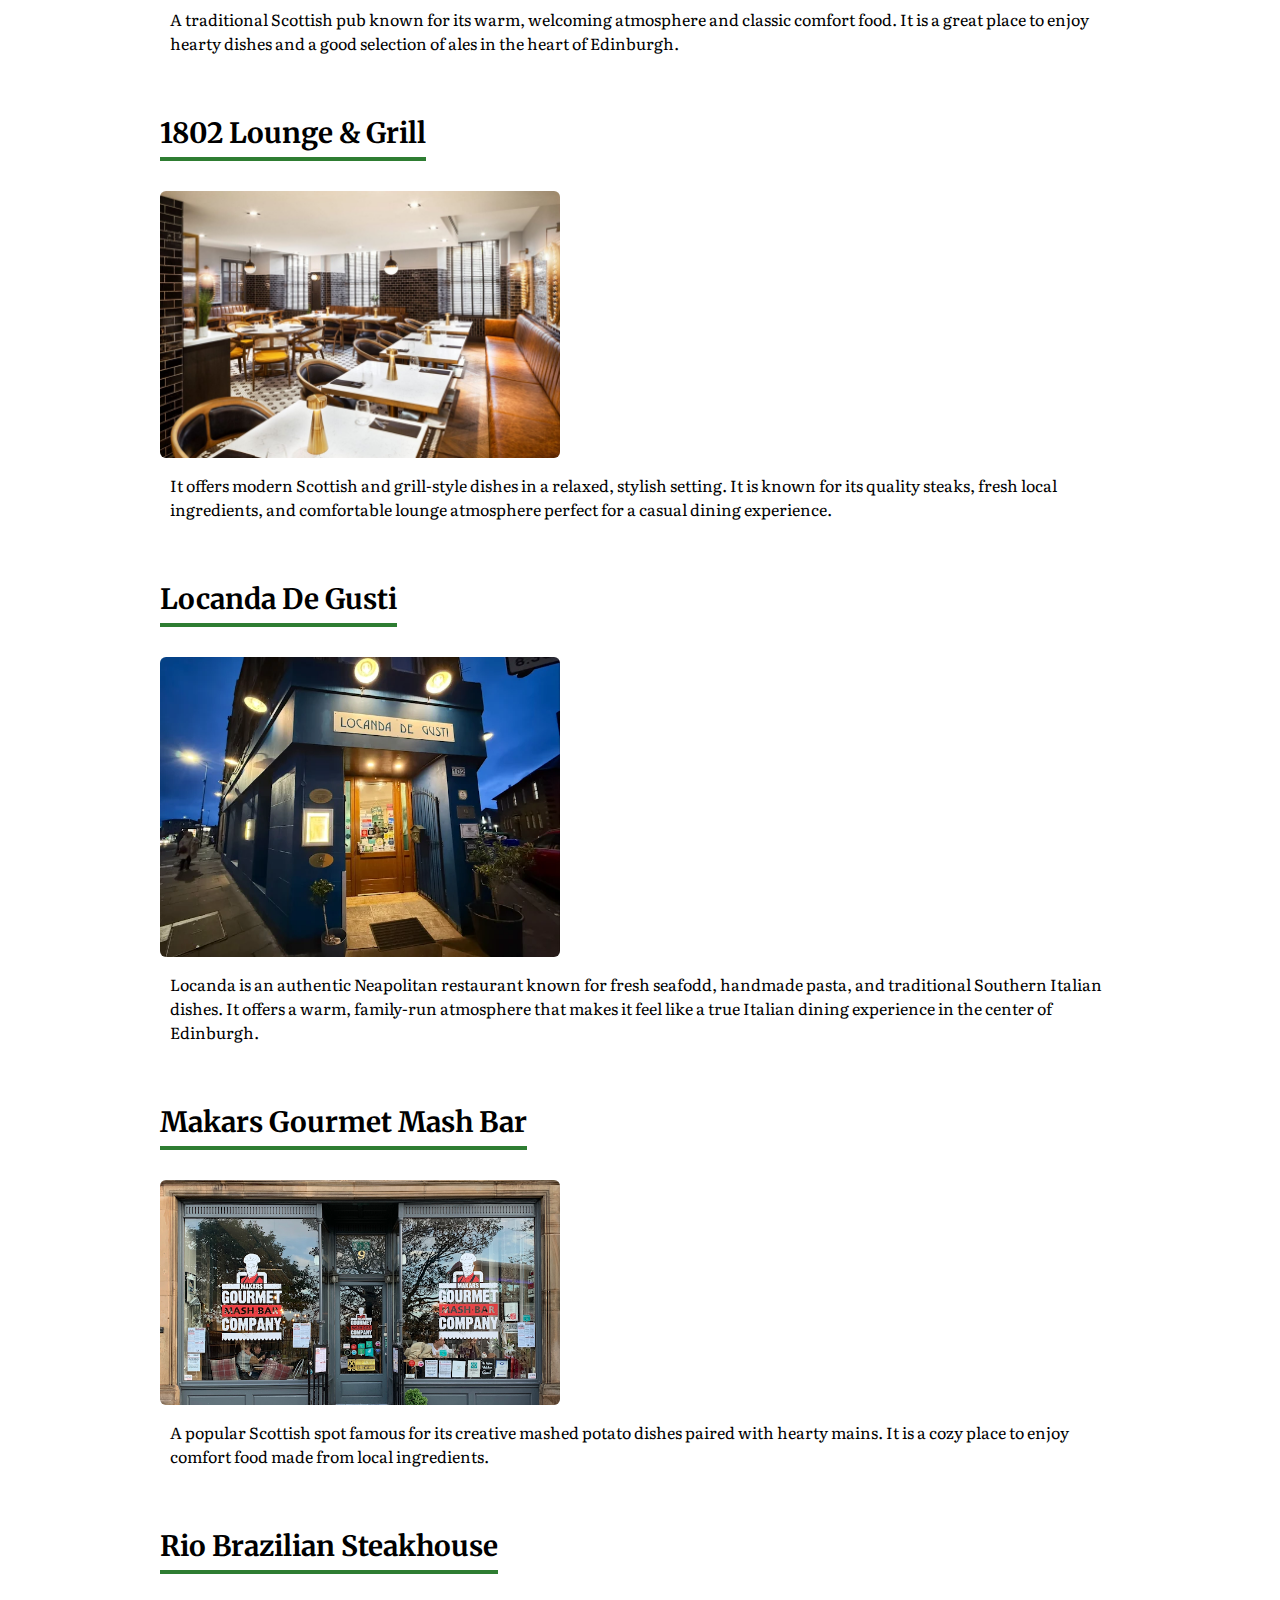
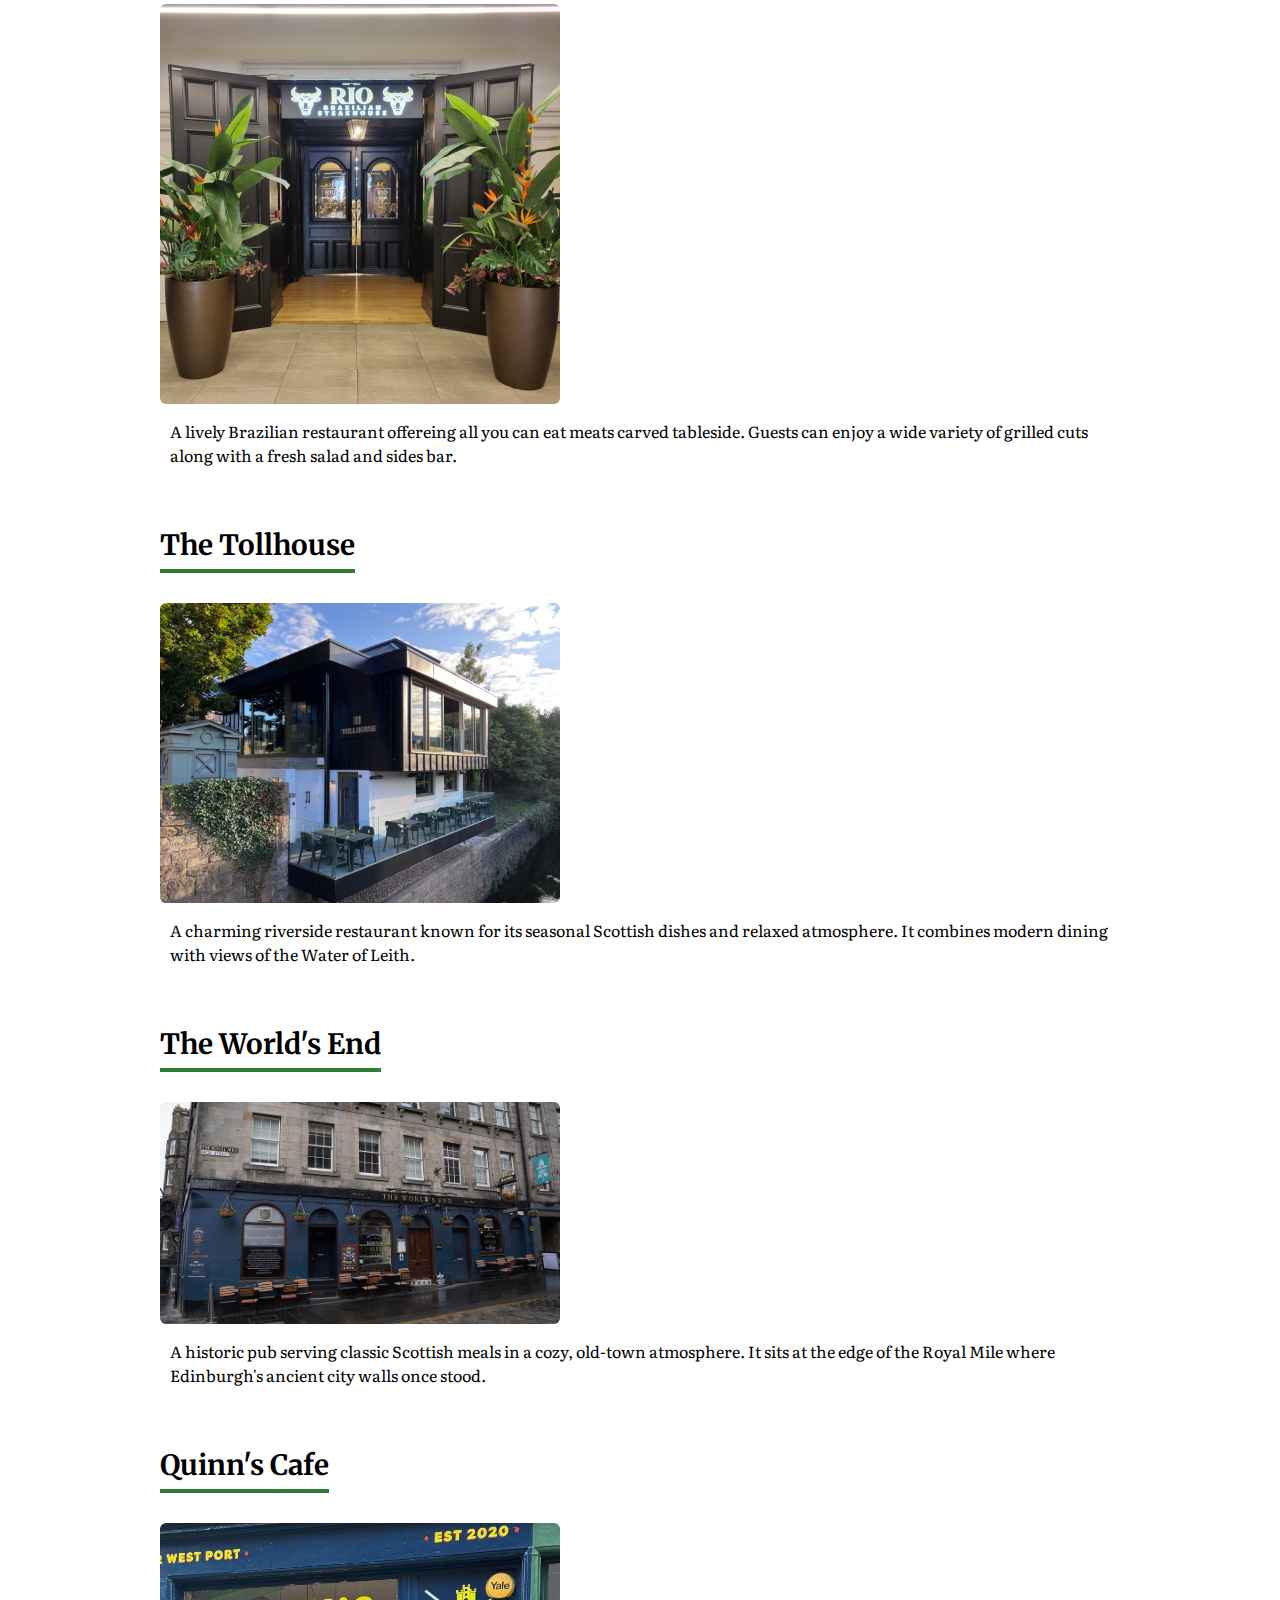
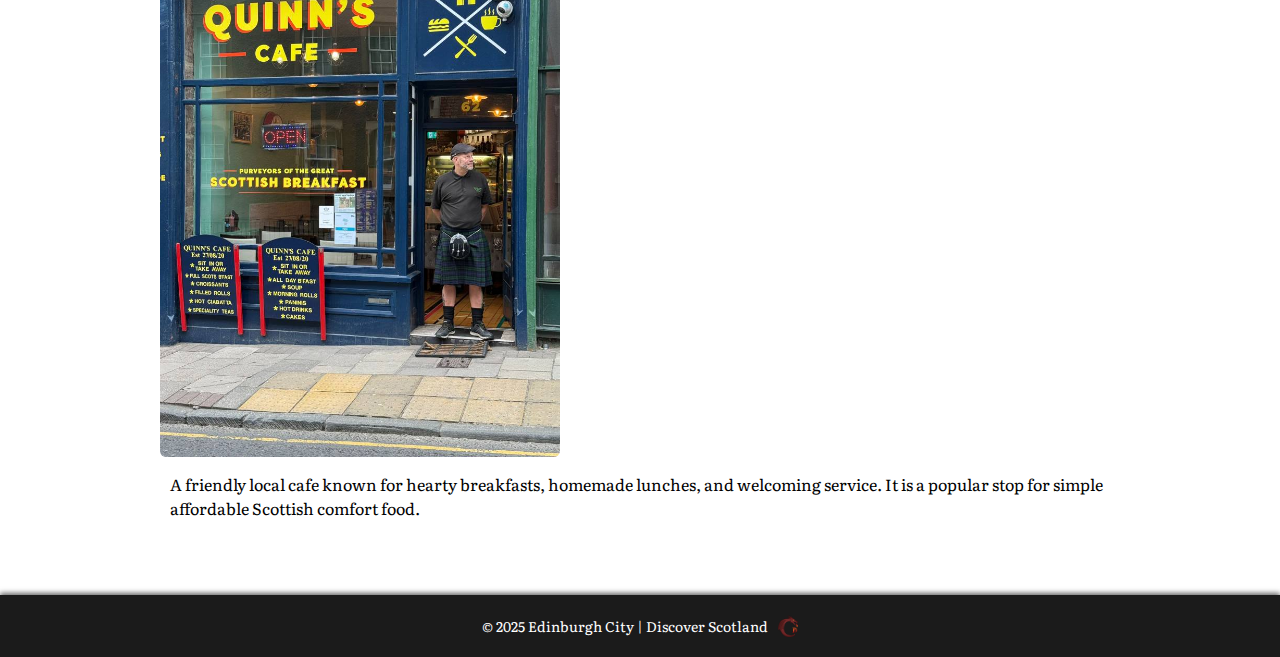
<file: restaurants.html>
<!DOCTYPE html>
<head>
    <title>Restaurants</title>
    <link rel="stylesheet" href="main_style.css">
    <link href="https://fonts.googleapis.com/css2?family=Cormorant+Garamond:wght@400;700&family=Merriweather:wght@400;700&family=Literata:wght@400;700&display=swap" rel="stylesheet">
    <link href="https://fonts.googleapis.com/css2?family=Crimson+Text:wght@400;700&display=swap" rel="stylesheet">
    <style>
        /*Table*/
        #restaurant-table {
            width: 90%;
            max-width: 800px;
            margin: 20px auto;
            border-collapse: collapse;
        }

        #restaurant-table th, #restaurant-table td {
            border: 1px solid #2E7D32;
            padding: 8px 12px;
            text-align: left;
        }

        #restaurant-table th {
            background-color: #2E7D32;
            color: white;
        }

        #restaurant-table td {
            background-color: #f5f5f5;
        }

        /* Each Section */
    #intro, #malt_shovel_inn, #lounge_grill, #locanda_de_gusti, #makars_gourmet_mash, 
    #rio_brazilian_steakhouse, #tollhouse, #worlds_end, #quinns_cafe {
        padding: 25px 20px;
        max-width: 1000px;
        margin: 0 auto;
    }

    /*Section Headers*/
    #intro h2, #malt_shovel_inn h2, #lounge_grill h2, #locanda_de_gusti h2,
    #makars_gourmet_mash h2, #rio_brazilian_steakhouse h2, #tollhouse h2, 
    #worlds_end h2, #quinns_cafe h2 {
        font-size: 28px;
        margin-bottom: 15px;
        padding-bottom: 6px;
        border-bottom: 4px solid #2E7D32;
        display: inline-block;
    }

    /*Paragraphs*/
    #intro p, #malt_shovel_inn p, #lounge_grill p, #locanda_de_gusti p,
    #makars_gourmet_mash p, #rio_brazilian_steakhouse p, #tollhouse p,
    #worlds_end p, #quinns_cafe p {
        margin: 10px;
        line-height: 1.5;
    }

    /* Images */
    #malt_shovel_inn img, #lounge_grill img, #locanda_de_gusti img,
    #makars_gourmet_mash img, #rio_brazilian_steakhouse img, #tollhouse img,
    #worlds_end img, #quinns_cafe img {
        width: 100%;
        max-width: 400px;
        height: auto;
        display: block;
        margin: 15px 0;
        border-radius: 6px;
    }

    /* Table */
    #restaurant-table {
        width: 90%;
        max-width: 800px;
        margin: 20px auto;
        border-collapse: collapse;
    }

    #restaurant-table th, #restaurant-table td {
        border: 1px solid #2E7D32;
        padding: 8px 12px;
        text-align: left;
    }

    #restaurant-table th {
        background-color: #2E7D32;
        color: white;
    }

    #restaurant-table td {
        background-color: #f5f5f5;
    }
    </style>
    <link rel="icon" type="image/x-icon" href="Images/favicon.png">
</head>

<body>
    <header>
        <div id="Navbar">
            <h1>Edinburgh</h1>
            <div class="links">
                <a href="index.html">Home</a>
                <a href="beyond_edinburgh.html">Beyond Edinburgh</a>
                <a href="where_to_stay.html">Where to Stay</a>
                <a href="attractions.html">Attractions</a>
                <a href="contact.html">Contact Us</a>
                <a href="history-and_heritage.html">History & Heritage</a>
                <a href="events.html">Events</a>
            </div>
        </div>
    </header>

<!--Possible table place. Opening hours, price, rating, etc.-->
    <main>
        <div class="top-image">
            <img src="Images/resstaurant.webp" alt="restaurants picture">
            <div class="top-bar">
                <h2>Restaurants</h2>
            </div>
        </div>

        <div id="intro">
            <h2>Restaurant Details</h2>
            <p>Here is a summary of some popular Edinburgh restaurants including opening hours, price range, and customer rating.</p>
        </div>

        <table id="restaurant-table">
            <thead>
                <tr>
                    <th>Restaurant</th>
                    <th>Opening Hours</th>
                    <th>Price</th>
                    <th>Rating</th>
                </tr>
            </thead>
            <tbody>
                <tr>
                    <td>Malt Shovel Inn</td>
                    <td>12:00 PM – 11:00 PM</td>
                    <td>$12–$30</td>
                    <td>★★★★☆</td>
                </tr>
                <tr>
                    <td>1802 Lounge & Grill</td>
                    <td>11:30 AM – 10:30 PM</td>
                    <td>$18–$42</td>
                    <td>★★★★☆</td>
                </tr>
                <tr>
                    <td>Locanda De Gusti</td>
                    <td>12:00 PM – 10:00 PM</td>
                    <td>$24–$48</td>
                    <td>★★★★☆</td>
                </tr>
                <tr>
                    <td>Makars Gourmet Mash</td>
                    <td>12:00 PM – 9:30 PM</td>
                    <td>$14–$34</td>
                    <td>★★★★☆</td>
                </tr>
                <tr>
                    <td>Rio Brazilian Steakhouse</td>
                    <td>5:00 PM – 11:00 PM</td>
                    <td>$30–$60</td>
                    <td>★★★★☆</td>
                </tr>
                <tr>
                    <td>The Tollhouse</td>
                    <td>12:00 PM – 10:00 PM</td>
                    <td>$18–$36</td>
                    <td>★★★★☆</td>
                </tr>
                <tr>
                    <td>The World's End</td>
                    <td>11:00 AM – 11:00 PM</td>
                    <td>$12–$30</td>
                    <td>★★★☆☆</td>
                </tr>
                <tr>
                    <td>Quinn's Cafe</td>
                    <td>8:00 AM – 4:00 PM</td>
                    <td>$6–$18</td>
                    <td>★★★★☆</td>
                </tr>
            </tbody>
        </table>

        <div id="malt_shovel_inn">
            <h2>Malt Shovel Inn</h2>
            <img src="Images/malt_shovel.jpg" alt="malt shovel inn" height="auto" width="200">
            <p>A traditional Scottish pub known for its warm, welcoming atmosphere and classic comfort food. It is a great place to enjoy hearty dishes and a good selection of ales in the heart of Edinburgh.</p>
        </div>

        <div id="lounge_grill">
            <h2>1802 Lounge & Grill</h2>
            <img src="Images/lounge_grill.jpg" alt="1802 Lounge & lounge_grill" height="auto" width="200">
            <p>It offers modern Scottish and grill-style dishes in a relaxed, stylish setting. It is known for its quality steaks, fresh local ingredients, and comfortable lounge atmosphere perfect for a casual dining experience.</p>
        </div>

        <div id="locanda_de_gusti">
            <h2>Locanda De Gusti</h2>
            <img src="Images/locanda_de_gussti.webp" alt="Locanda De Gusti" height="auto" width="200">
            <p>Locanda is an authentic Neapolitan restaurant known for fresh seafodd, handmade pasta, and traditional Southern Italian dishes. It offers a warm, family-run atmosphere that makes it feel like a true Italian dining experience in the center of Edinburgh.</p>
        </div>

        <div id="makars_gourmet_mash">
            <h2>Makars Gourmet Mash Bar</h2>
            <img src="Images/mash_bar.webp" alt="Makars Gourmet Mash Bar" height="auto" width="200">
            <p>A popular Scottish spot famous for its creative mashed potato dishes paired with hearty mains. It is a cozy place to enjoy comfort food made from local ingredients.</p>
        </div>

        <div id="rio_brazilian_steakhouse">
            <h2>Rio Brazilian Steakhouse</h2>
            <img src="Images/rio_brazilian_steakhouse.jpg" alt="Rio Brazilian Steakhouse" height="auto" width="200">
            <p>A lively Brazilian restaurant offereing all you can eat meats carved tableside. Guests can enjoy a wide variety of grilled cuts along with a fresh salad and sides bar.</p>
        </div>

        <div id="tollhouse">
            <h2>The Tollhouse</h2>
            <img src="Images/tollhouse.jpeg" alt="The Tollhouse" height="auto" width="200">
            <p>A charming riverside restaurant known for its seasonal Scottish dishes and relaxed atmosphere. It combines modern dining with views of the Water of Leith.</p>
        </div>

        <div id="worlds_end">
            <h2>The World's End</h2>
            <img src="Images/worlds_end.jpg" alt="The World's End" height="auto" width="200">
            <p>A historic pub serving classic Scottish meals in a cozy, old-town atmosphere. It sits at the edge of the Royal Mile where Edinburgh's ancient city walls once stood.</p>
        </div>

        <div id="quinns_cafe">
            <h2>Quinn's Cafe</h2>
            <img src="Images/quinns_cafe.jpg" alt="Quinn's Cafe" height="auto" width="200">
            <p>A friendly local cafe known for hearty breakfasts, homemade lunches, and welcoming service. It is a popular stop for simple affordable Scottish comfort food.</p>
        </div>
    </main>

    <footer>
        <p>&copy; 2025 Edinburgh City | Discover Scotland</p>
        <img src="Images/Logo_Dragon.png" alt="Dragon Logo" height = atuo width=20px>
    </footer>
</body>
</html>
</file>
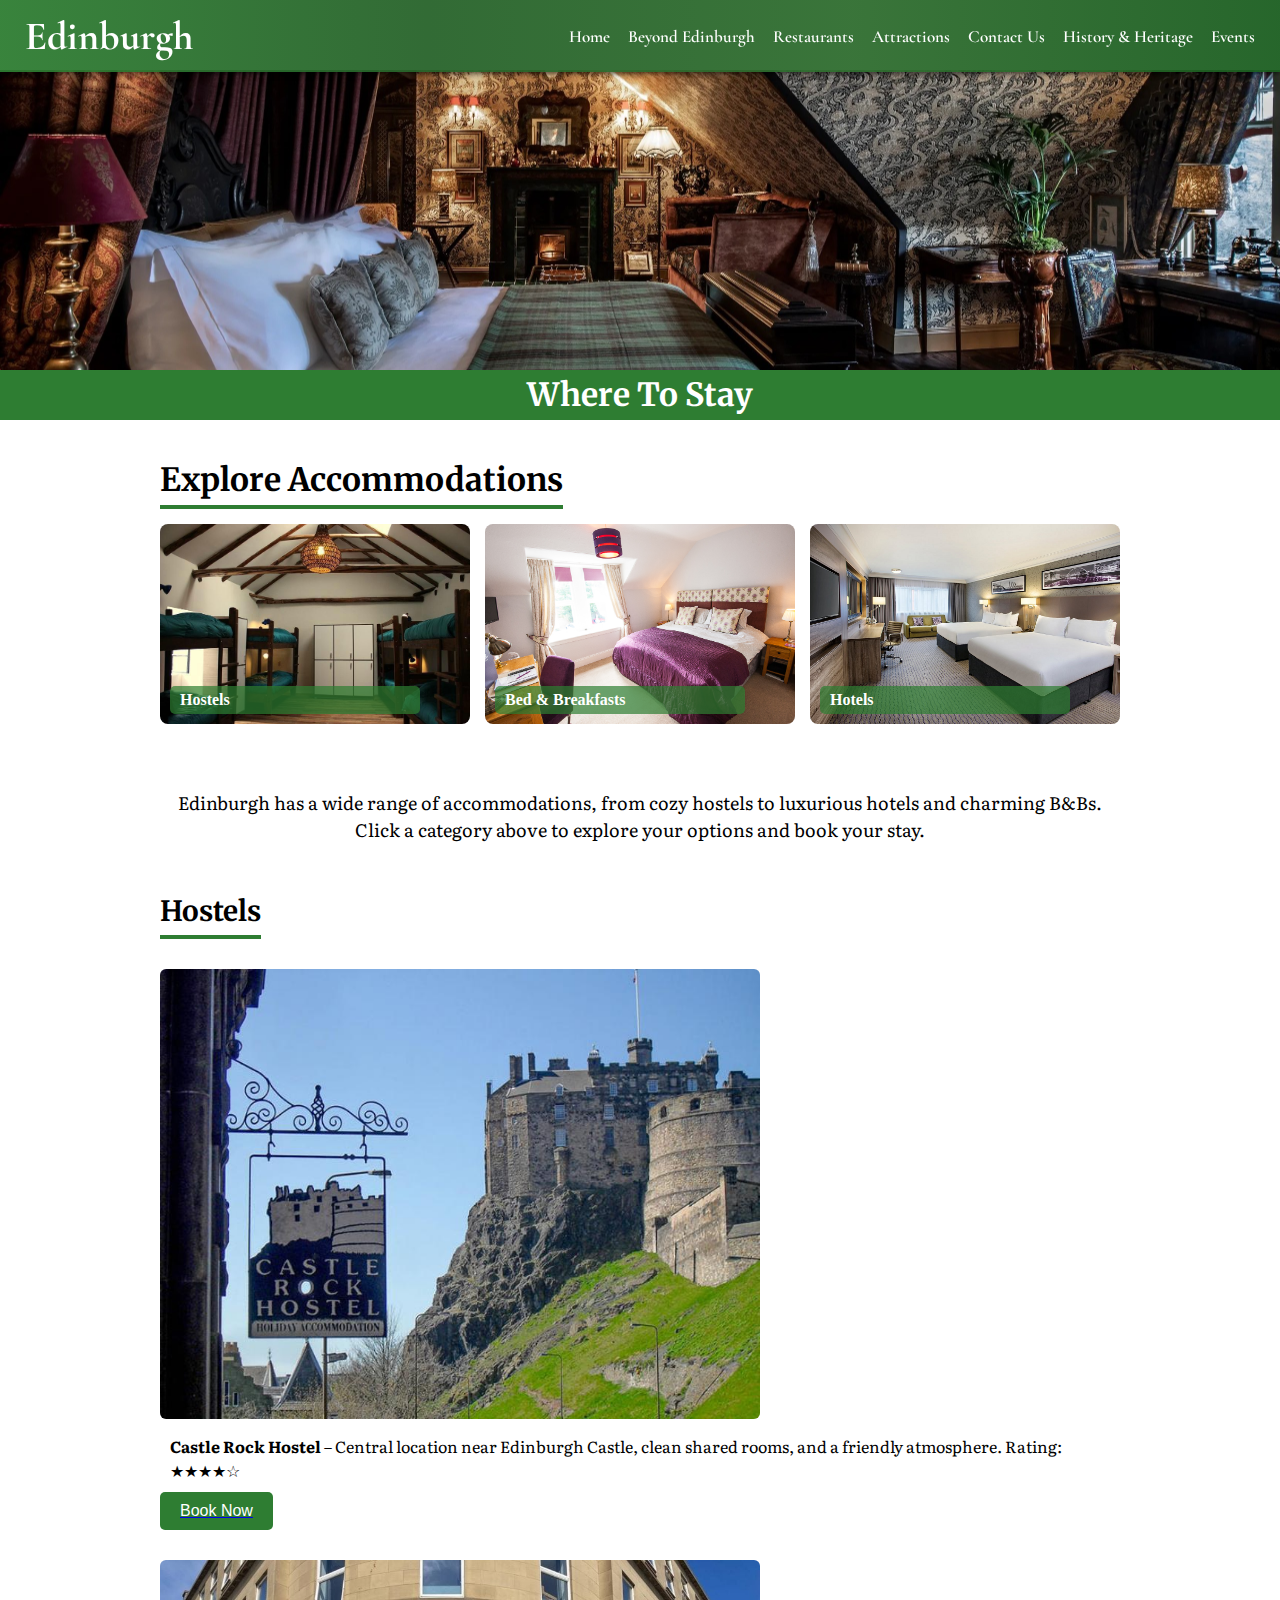
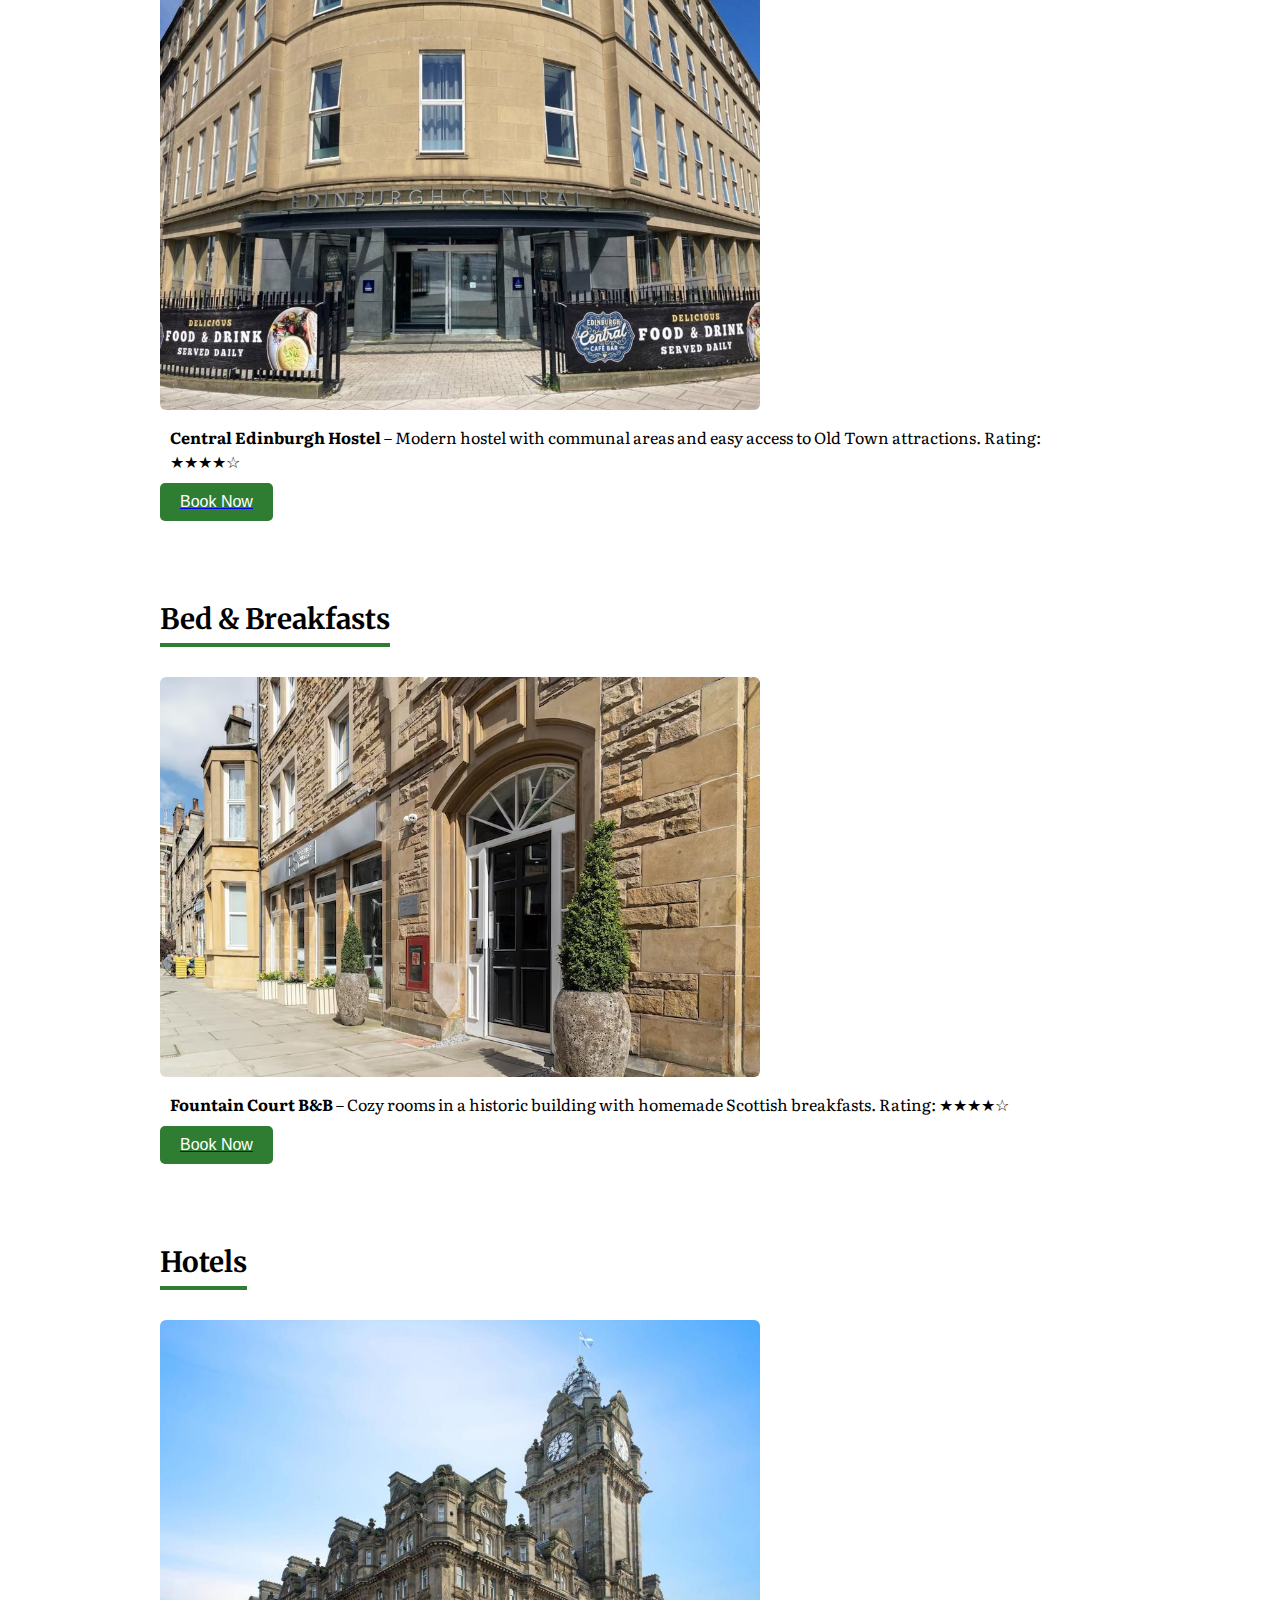
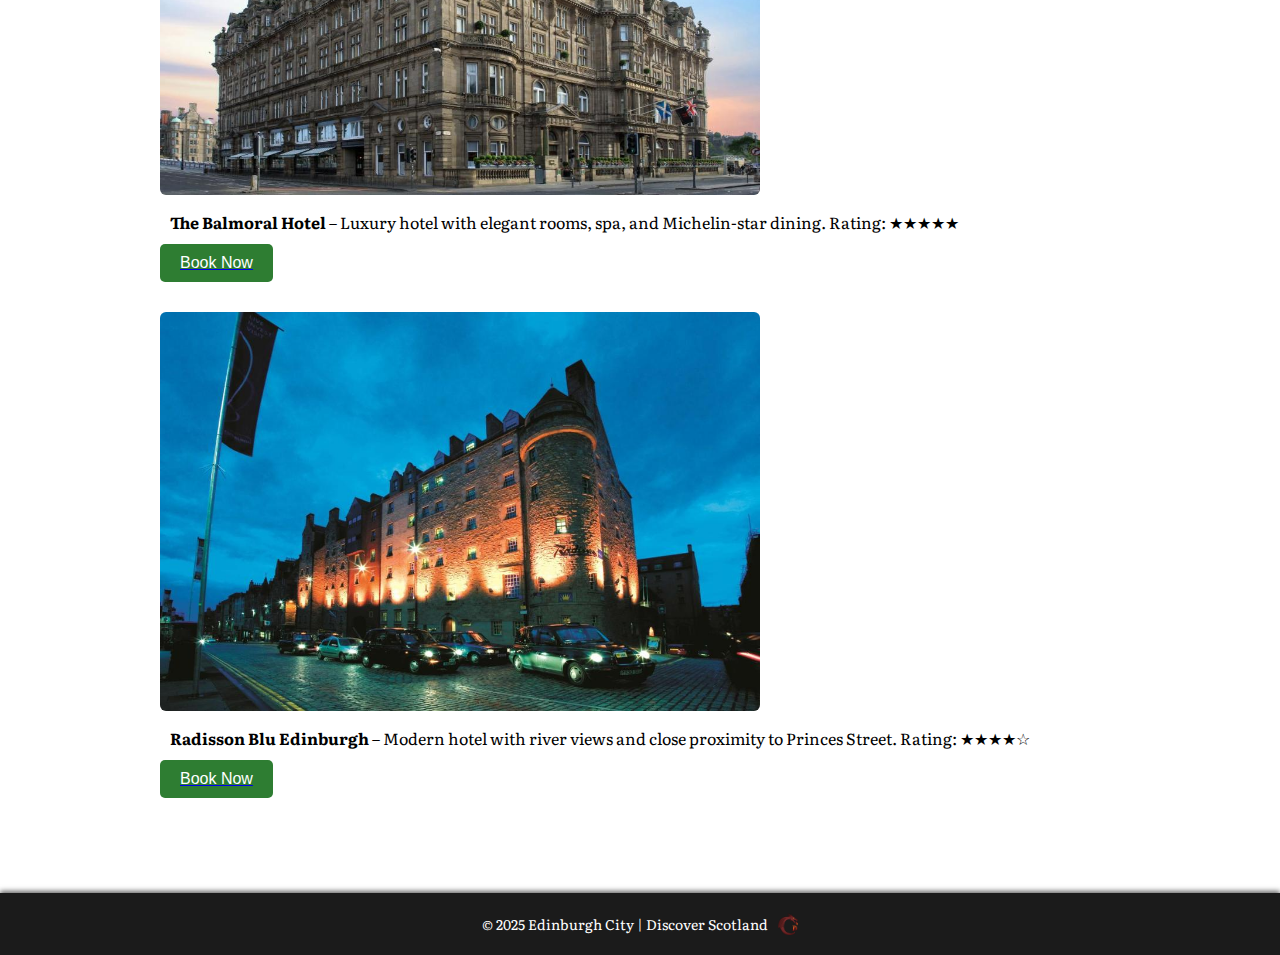
<file: where_to_stay.html>
<!DOCTYPE html>
<head>
    <title>Where To Stay</title>
    <link rel="stylesheet" href="main_style.css">
    <link href="https://fonts.googleapis.com/css2?family=Cormorant+Garamond:wght@400;700&family=Merriweather:wght@400;700&family=Literata:wght@400;700&display=swap" rel="stylesheet">
    <style>
        /*Intro*/
        #intro {
            max-width: 900px;
            margin: 20px auto;
            font-size: 18px;
            text-align: center;
            line-height: 1.5;
        }

        #intro, #hostels, #bnbs, #hotels {
            padding: 25px 20px;
            max-width: 1000px;
            margin: 0 auto;
        }

        /* Linked Images*/
        #accommodation-nav {
            padding: 40px 20px;
            max-width: 1000px;
            margin: 0 auto;
        }

        #accommodation-nav h2 {
            font-size: 32px;
            margin-bottom: 15px;
            padding-bottom: 5px;
            border-bottom: 4px solid #2E7D32;
            display: inline-block;
        }

        .accommodation-container {
            display: flex;
            justify-content: space-between;
            gap: 15px;
            flex-wrap: wrap;
        }

        .accommodation-container div {
            position: relative;
            flex: 1;
            min-width: 250px;
        }

        .accommodation-container img {
            width: 100%;
            border-radius: 8px;
            display: block;
            height: 200px;
            object-fit: cover;
            transition: transform 0.3s ease;
        }

        .accommodation-container img:hover {
            transform: scale(1.08);
        }

        .accommodation-container .caption {
            position: absolute;
            bottom: 10px;
            left: 10px;
            background-color: rgba(46, 125, 50, 0.7);
            padding: 5px 10px;
            border-radius: 5px;
            font-weight: bold;
            color: white;
        }
html
Copy code


        /*Text at bottom of image*/
        #accommodation-nav div {
            position: absolute;
            bottom: 0;
            width: 100%;
            background-color: rgba(46, 125, 50, 0.8);
            text-align: center;
            padding: 8px 0;
            font-size: 20px;
            font-weight: bold;
        }

        #intro, #hostels, #bnbs, #hotels {
            padding: 25px 20px;
            max-width: 1000px;
            margin: 0 auto;
        }

        #hostels h2, #bnbs h2, #hotels h2 {
            font-size: 28px;
            margin-bottom: 15px;
            padding-bottom: 6px;
            border-bottom: 4px solid #2E7D32;
            display: inline-block;
            text-align: left;
        }

        #hostels p, #bnbs p, #hotels p {
            margin: 10px;
            line-height: 1.5;
            text-align: left;
        }

        #hostels img, #bnbs img, #hotels img {
            width: 100%;
            max-width: 600px;
            height: auto;
            display: block;
            margin: 15px 0;
            border-radius: 6px;
        }

        #hostels button, #bnbs button, #hotels button {
            display: block;
            margin: 10px 0 30px 0;
            padding: 10px 20px;
            background-color: #2E7D32;
            color: white;
            border: none;
            border-radius: 5px;
            font-size: 16px;
            transition: background-color 0.3s ease;
        }

        #hostels button:hover, #bnbs button:hover, #hotels button:hover {
            background-color: #1B5E20;
        }

    </style>
    <link rel="icon" type="image/x-icon" href="Images/favicon.png">
</head>

<body>
    <header>
        <div id="Navbar">
            <h1>Edinburgh</h1>
            <div class="links">
                <a href="index.html">Home</a>
                <a href="beyond_edinburgh.html">Beyond Edinburgh</a>
                <a href="restaurants.html">Restaurants</a>
                <a href="attractions.html">Attractions</a>
                <a href="contact.html">Contact Us</a>
                <a href="history-and_heritage.html">History & Heritage</a>
                <a href="events.html">Events</a>
            </div>
        </div>
    </header>

    <main>
        <div class="top-image">
            <img src="Images/housing.jpg" alt="hostel">
            <div class="top-bar">
                <h2>Where To Stay</h2>
            </div>
        </div>

        <div id="accommodation-nav">
            <h2>Explore Accommodations</h2>
            <div class="accommodation-container">
                <div>
                    <a href="#hostels">
                        <img src="Images/hostels.jpg" alt="Hostels">
                    </a>
                    <div class="caption">Hostels</div>
                </div>
                <div>
                    <a href="#bnbs">
                        <img src="Images/B&B.jpg" alt="B&Bs">
                    </a>
                    <div class="caption">Bed & Breakfasts</div>
                </div>
                <div>
                    <a href="#hotels">
                        <img src="Images/hotel.jpg" alt="Hotels">
                    </a>
                    <div class="caption">Hotels</div>
                </div>
            </div>
        </div>

        <div id="intro">
            <p>Edinburgh has a wide range of accommodations, from cozy hostels to luxurious hotels and charming B&Bs. Click a category above to explore your options and book your stay.</p>
        </div>

        <div id="hostels">
            <h2>Hostels</h2>
            <img src="Images/castle_rock.jpg" alt="Castle Rock Hostel" height="200px" width="auto">
            <p><b>Castle Rock Hostel</b> – Central location near Edinburgh Castle, clean shared rooms, and a friendly atmosphere. Rating: ★★★★☆</p>
            <a href="https://www.castlerockedinburgh.com/" target="_blank"><button>Book Now</button></a>

            <img src="Images/central_hostel.jpeg" alt="Central Edinburgh Hostel" height="200px" width="auto">
            <p><b>Central Edinburgh Hostel</b> – Modern hostel with communal areas and easy access to Old Town attractions. Rating: ★★★★☆</p>
            <a href="https://www.hostellingscotland.org.uk/hostels/edinburgh-central/" target="_blank"><button>Book Now</button></a>
        </div>

        <div id="bnbs">
            <h2>Bed & Breakfasts</h2>
            <img src="Images/fountainB&B.avif"alt="Fountain Court B&B" height="200px" width="auto">
            <p><b>Fountain Court B&B</b> – Cozy rooms in a historic building with homemade Scottish breakfasts. Rating: ★★★★☆</p>
            <a href="https://fountain-court-apartments-grove.topedinburghhotels.com/en/" target="_blank"><button>Book Now</button></a>
        </div>

        <div id="hotels">
            <h2>Hotels</h2>
            <img src="Images/balmoral_hotel.jpg" alt="The Balmoral Hotel" height="200px" width="auto">
            <p><b>The Balmoral Hotel</b> – Luxury hotel with elegant rooms, spa, and Michelin-star dining. Rating: ★★★★★</p>
            <a href="https://www.roccofortehotels.com/hotels-and-resorts/the-balmoral-hotel/" target="_blank"><button>Book Now</button></a>

            <img src="Images/radisson_blu.jpg" alt="Radisson Blu Edinburgh" height="200px" width="auto">
            <p><b>Radisson Blu Edinburgh</b> – Modern hotel with river views and close proximity to Princes Street. Rating: ★★★★☆</p>
            <a href="https://www.radissonhotels.com/en-us/hotels/radisson-blu-edinburgh" target="_blank"><button>Book Now</button></a>
        </div>
    </main>

    <footer>
        <p>&copy; 2025 Edinburgh City | Discover Scotland</p>
        <img src="Images/Logo_Dragon.png" alt="Dragon Logo" height = atuo width=20px>
    </footer>
</body>
</html>
</file>
<file: main_style.css>
#Navbar{
    position: fixed;
    top: 0;
    left: 0;
    width: 100%;
    background: linear-gradient(90deg, rgba(46, 125, 50, 0.95), rgb(39, 99, 42, 0.95), rgb(47, 109, 47, 0.95), rgb(27, 94, 32, 0.95));
    color: white;
    display: flex;
    justify-content: space-between;
    align-items: center;
    padding: 12px 25px;
    box-shadow: 0 2px 5px rgba(0,0,0,0.6);
    z-index: 999;
}

#Navbar h1{
    font-weight: bold;
    font-size: 40px;
}

.links{
    display: flex;
    flex-wrap: wrap;
    gap: 18px;

}

#Navbar a{
    color: white;
    text-decoration: none;
    font-size: 17px;
}

#Navbar a:hover{
    color: #FFC107;
    cursor: url("Images/cursor_thistle.png"), auto;
}

body{
    padding-top: 70px;

}

*{
    margin: 0;
    padding: 0;
    box-sizing: border-box;
    scroll-behavior: smooth;
}

footer{
    background-color: rgb(27, 27, 27);
    color: white;
    text-align: center;
    padding: 20px 10px;
    display: flex;
    justify-content: center;
    align-items: center;
    gap: 10px;
    box-shadow: 0 -2px 5px rgba(0,0,0,0.6);
    margin-top: 40px;
}

footer p{
    margin: 0;
    font-size: 14px;
}

.top-image{
    position: relative;
    width: 100%;
    height: 350px;
}

.top-image img{
    width: 100%;
    height: 100%;
    object-fit: cover;
}

.top-bar{
    position: absolute;
    bottom: 0;
    width: 100%;
    background-color: #2E7D32;
    text-align: center;
    padding: 5px 0;
}

.top-bar h2{
    color: white;
    font-size: 32px;
}

h1 {
    font-family: 'Cormorant Garamond', serif;
    font-weight: 900;
}

h2 {
    font-family: 'Merriweather', serif;
    font-weight: 700;
}

a {
    font-family: 'Cormorant Garamond', serif;
    font-weight: 600;
}

p {
    font-family: 'Literata', serif;
    font-weight: 400;
}

ol {
    font-family: 'Literata', serif;
    font-weight: 400;
}

ul {
    font-family: 'Literata', serif;
    font-weight: 400;
}

table, th, td {
    font-family: 'Crimson Text', serif;
    font-weight: 560;
}
</file>
